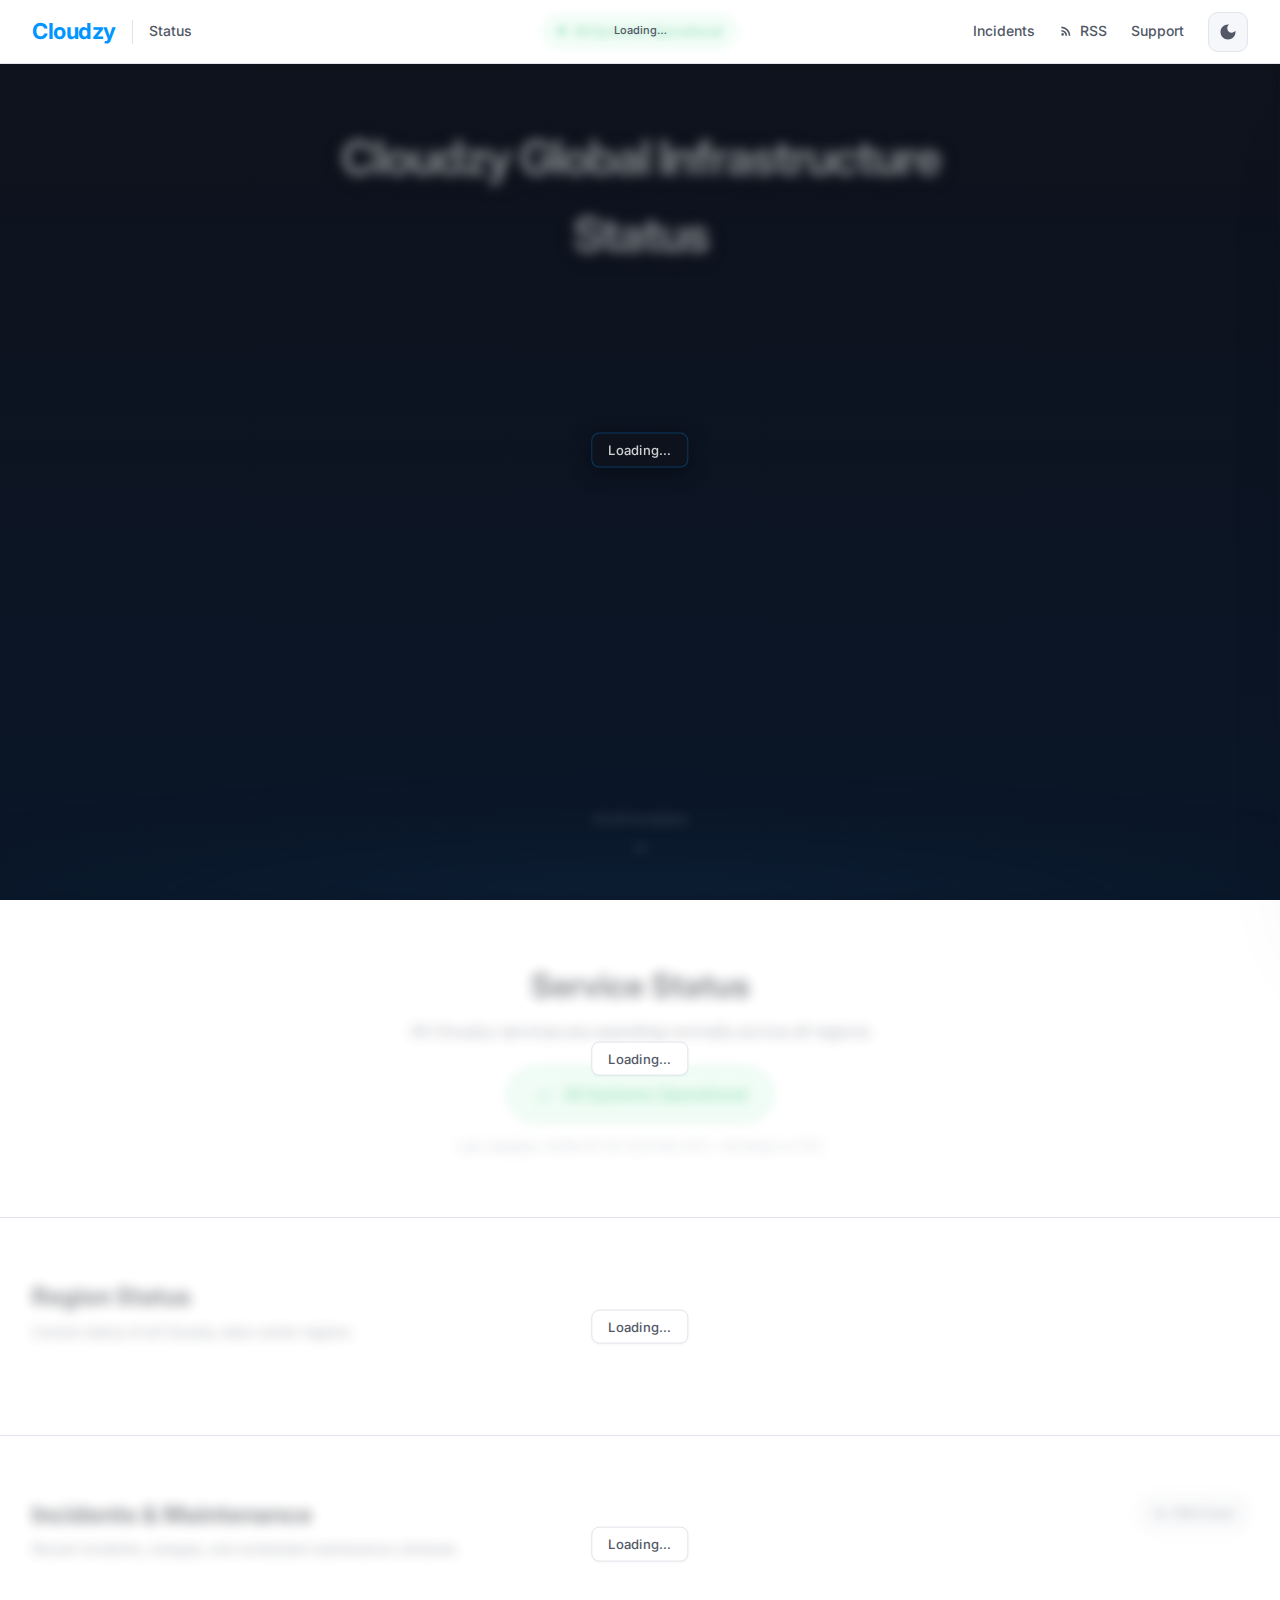
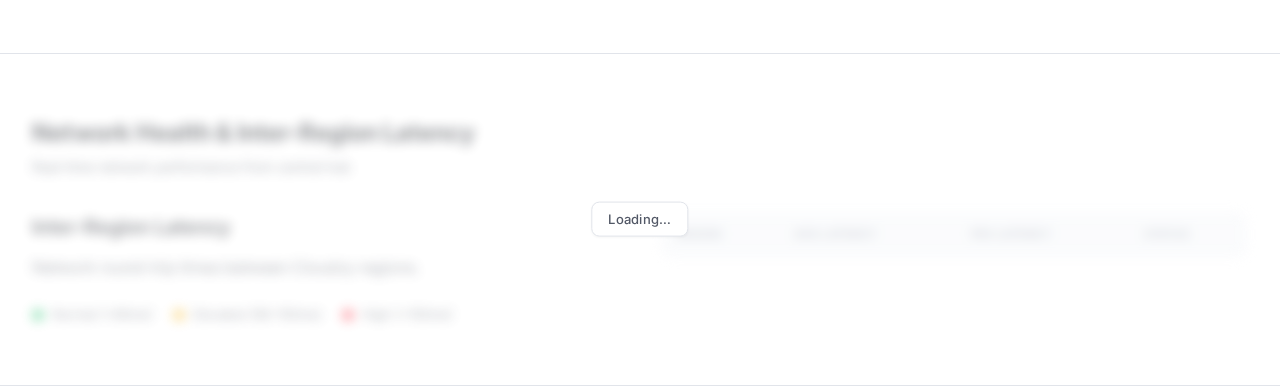
<file: index.html>
<!DOCTYPE html>
<html lang="en" data-theme="light">
<head>
    <meta charset="UTF-8">
    <meta name="viewport" content="width=device-width, initial-scale=1.0">
    <meta name="robots" content="noindex, nofollow">
    <meta name="description" content="Real-time status dashboard for Cloudzy global infrastructure. Monitor uptime, incidents, and network performance across all regions.">
    <meta name="theme-color" content="#0A2540">
    
    <!-- PWA completely disabled -->
    <!-- <link rel="manifest" href="/manifest.json"> -->
    <!-- <meta name="apple-mobile-web-app-capable" content="yes"> -->
    <!-- <meta name="apple-mobile-web-app-status-bar-style" content="black-translucent"> -->
    <!-- <meta name="apple-mobile-web-app-title" content="Cloudzy Status"> -->
    <!-- <link rel="apple-touch-icon" href="/icons/icon-192x192.png"> -->
    
    <!-- Favicon -->
    <link rel="icon" type="image/png" sizes="32x32" href="/icons/icon-32x32.png">
    <link rel="icon" type="image/png" sizes="16x16" href="/icons/icon-16x16.png">
    
    <title>Cloudzy Status - Service Status Dashboard</title>
    <link rel="preconnect" href="https://fonts.googleapis.com">
    <link href="https://fonts.googleapis.com/css2?family=Inter:wght@400;500;600;700&display=swap" rel="stylesheet">
    <link rel="stylesheet" href="align-ui.css">
    <link rel="stylesheet" href="style.css">
</head>
<body>
    <!-- Header -->
    <header class="header">
        <div class="header-left">
            <span class="logo">Cloudzy</span>
            <div class="logo-divider"></div>
            <span class="logo-status">Status</span>
        </div>
        <div class="header-center loading" id="header-status">
            <div class="global-status-chip operational">
                <span class="status-dot"></span>
                All Systems Operational
            </div>
        </div>
        <div class="header-right">
            <a href="#announcements-section" class="header-link">Incidents</a>
            <a id="rss-feed-link" href="#" class="header-link" target="_blank" rel="noopener" title="RSS Feed">
                <svg width="14" height="14" viewBox="0 0 24 24" fill="currentColor" style="vertical-align:-2px;margin-right:3px"><path d="M6.18 15.64a2.18 2.18 0 010 4.36 2.18 2.18 0 010-4.36M4 4.44A15.56 15.56 0 0119.56 20h-2.83A12.73 12.73 0 004 7.27V4.44m0 5.66a9.9 9.9 0 019.9 9.9h-2.83A7.07 7.07 0 004 12.93v-2.83z"/></svg>
                RSS
            </a>
            <a href="#" class="header-link">Support</a>
            <button class="theme-toggle" id="theme-toggle">
                <svg class="sun-icon" viewBox="0 0 24 24"><path d="M12 7c-2.76 0-5 2.24-5 5s2.24 5 5 5 5-2.24 5-5-2.24-5-5-5zM2 13h2c.55 0 1-.45 1-1s-.45-1-1-1H2c-.55 0-1 .45-1 1s.45 1 1 1zm18 0h2c.55 0 1-.45 1-1s-.45-1-1-1h-2c-.55 0-1 .45-1 1s.45 1 1 1zM11 2v2c0 .55.45 1 1 1s1-.45 1-1V2c0-.55-.45-1-1-1s-1 .45-1 1zm0 18v2c0 .55.45 1 1 1s1-.45 1-1v-2c0-.55-.45-1-1-1s-1 .45-1 1zM5.99 4.58c-.39-.39-1.03-.39-1.41 0-.39.39-.39 1.03 0 1.41l1.06 1.06c.39.39 1.03.39 1.41 0s.39-1.03 0-1.41L5.99 4.58zm12.37 12.37c-.39-.39-1.03-.39-1.41 0-.39.39-.39 1.03 0 1.41l1.06 1.06c.39.39 1.03.39 1.41 0 .39-.39.39-1.03 0-1.41l-1.06-1.06zm1.06-10.96c.39-.39.39-1.03 0-1.41-.39-.39-1.03-.39-1.41 0l-1.06 1.06c-.39.39-.39 1.03 0 1.41s1.03.39 1.41 0l1.06-1.06zM7.05 18.36c.39-.39.39-1.03 0-1.41-.39-.39-1.03-.39-1.41 0l-1.06 1.06c-.39.39-.39 1.03 0 1.41s1.03.39 1.41 0l1.06-1.06z"/></svg>
                <svg class="moon-icon" viewBox="0 0 24 24"><path d="M12 3c-4.97 0-9 4.03-9 9s4.03 9 9 9 9-4.03 9-9c0-.46-.04-.92-.1-1.36-.98 1.37-2.58 2.26-4.4 2.26-2.98 0-5.4-2.42-5.4-5.4 0-1.81.89-3.42 2.26-4.4-.44-.06-.9-.1-1.36-.1z"/></svg>
            </button>
        </div>
    </header>

    <!-- Globe Section -->
    <section class="globe-section loading" id="globe-section">
        <div class="globe-loading-label">Loading…</div>
        <div id="globe-container"></div>
        <div id="labels-container"></div>
        
        <div class="globe-hero-content">
            <h1>Cloudzy Global Infrastructure Status</h1>
        </div>

        <div class="scroll-indicator">
            <span>Scroll to explore</span>
            <svg viewBox="0 0 24 24"><path d="M7.41 8.59L12 13.17l4.59-4.58L18 10l-6 6-6-6 1.41-1.41z"/></svg>
        </div>
    </section>

    <div id="region-tooltip">
        <div class="region-name">Region Name</div>
        <div class="delay-list"></div>
    </div>

    <!-- Main Content -->
    <main class="main-content">
        <!-- Hero Summary -->
        <section class="hero-summary section-loadable loading" id="hero-section">
            <div class="container">
                <h2>Service Status</h2>
                <p>All Cloudzy services are operating normally across all regions</p>
                <div class="status-badge-large operational">
                    <svg class="check-icon" viewBox="0 0 24 24" fill="currentColor"><path d="M9 16.17L4.83 12l-1.42 1.41L9 19 21 7l-1.41-1.41L9 16.17z"/></svg>
                    All Systems Operational
                </div>
                <div class="last-updated">Last updated: <span id="last-update-time"></span> • All times in UTC</div>
            </div>
        </section>

        <!-- Region Status Section -->
        <section class="section section-loadable loading" id="regions-section">
            <div class="container">
                <div class="section-header">
                    <div>
                        <h2 class="section-title">Region Status</h2>
                        <p class="section-subtitle">Current status of all Cloudzy data center regions</p>
                    </div>
                </div>
                <div id="region-grid" class="region-grid"></div>
            </div>
        </section>

        <!-- Announcements & Incidents Section -->
        <section class="section section-loadable loading" id="announcements-section">
            <div class="container">
                <div class="section-header">
                    <div>
                        <h2 class="section-title">Incidents & Maintenance</h2>
                        <p class="section-subtitle">Recent incidents, outages, and scheduled maintenance windows</p>
                    </div>
                    <a id="rss-feed-link-section" href="#" target="_blank" rel="noopener" class="rss-btn" title="Subscribe to incident RSS feed">
                        <svg width="14" height="14" viewBox="0 0 24 24" fill="currentColor"><path d="M6.18 15.64a2.18 2.18 0 010 4.36 2.18 2.18 0 010-4.36M4 4.44A15.56 15.56 0 0119.56 20h-2.83A12.73 12.73 0 004 7.27V4.44m0 5.66a9.9 9.9 0 019.9 9.9h-2.83A7.07 7.07 0 004 12.93v-2.83z"/></svg>
                        RSS Feed
                    </a>
                </div>
                <div id="announcements-list"></div>
            </div>
        </section>

        <!-- Region Detail Panel -->
        <div class="region-panel-overlay" id="region-panel-overlay"></div>
        <div class="region-panel" id="region-panel">
            <div class="panel-header">
                <div class="panel-header-top">
                    <div class="panel-title">
                        <h2 id="panel-region-name"></h2>
                        <span class="region-code" id="panel-region-code"></span>
                    </div>
                    <button class="panel-close" id="panel-close">
                        <svg viewBox="0 0 24 24"><path d="M19 6.41L17.59 5 12 10.59 6.41 5 5 6.41 10.59 12 5 17.59 6.41 19 12 13.41 17.59 19 19 17.59 13.41 12z"/></svg>
                    </button>
                </div>
                <div id="panel-status-badge"></div>
            </div>
            <div class="panel-tabs">
                <button class="panel-tab active" data-tab="overview">Overview</button>
                <button class="panel-tab" data-tab="incidents">Incidents</button>
                <button class="panel-tab" data-tab="maintenance">Maintenance</button>
                <button class="panel-tab" data-tab="latency">Latency & Performance</button>
            </div>
            <div class="panel-content" id="panel-content"></div>
        </div>

        <!-- Network Health & Latency -->
        <section class="section section-loadable loading" id="latency-section">
            <div class="container">
                <div class="section-header">
                    <div>
                        <h2 class="section-title">Network Health & Inter-Region Latency</h2>
                        <p class="section-subtitle">Real-time network performance from central hub</p>
                    </div>
                </div>
                <div class="latency-section">
                    <div class="latency-info">
                        <h3>Inter-Region Latency</h3>
                        <p>Network round-trip times between Cloudzy regions.</p>
                        <div class="latency-legend">
                            <div class="legend-item">
                                <div class="legend-dot low"></div>
                                <span>Normal (&lt;80ms)</span>
                            </div>
                            <div class="legend-item">
                                <div class="legend-dot medium"></div>
                                <span>Elevated (80–150ms)</span>
                            </div>
                            <div class="legend-item">
                                <div class="legend-dot high"></div>
                                <span>High (&gt;150ms)</span>
                            </div>
                        </div>
                    </div>
                    <table class="latency-table" id="latency-table">
                        <thead>
                            <tr>
                                <th>Region</th>
                                <th>Avg Latency</th>
                                <th>P95 Latency</th>
                                <th>Status</th>
                            </tr>
                        </thead>
                        <tbody></tbody>
                    </table>
                </div>
            </div>
        </section>
    </main>

    <script src="config.js"></script>
    <script type="module" src="scripts/main.js"></script>
</body>
</html>
</file>
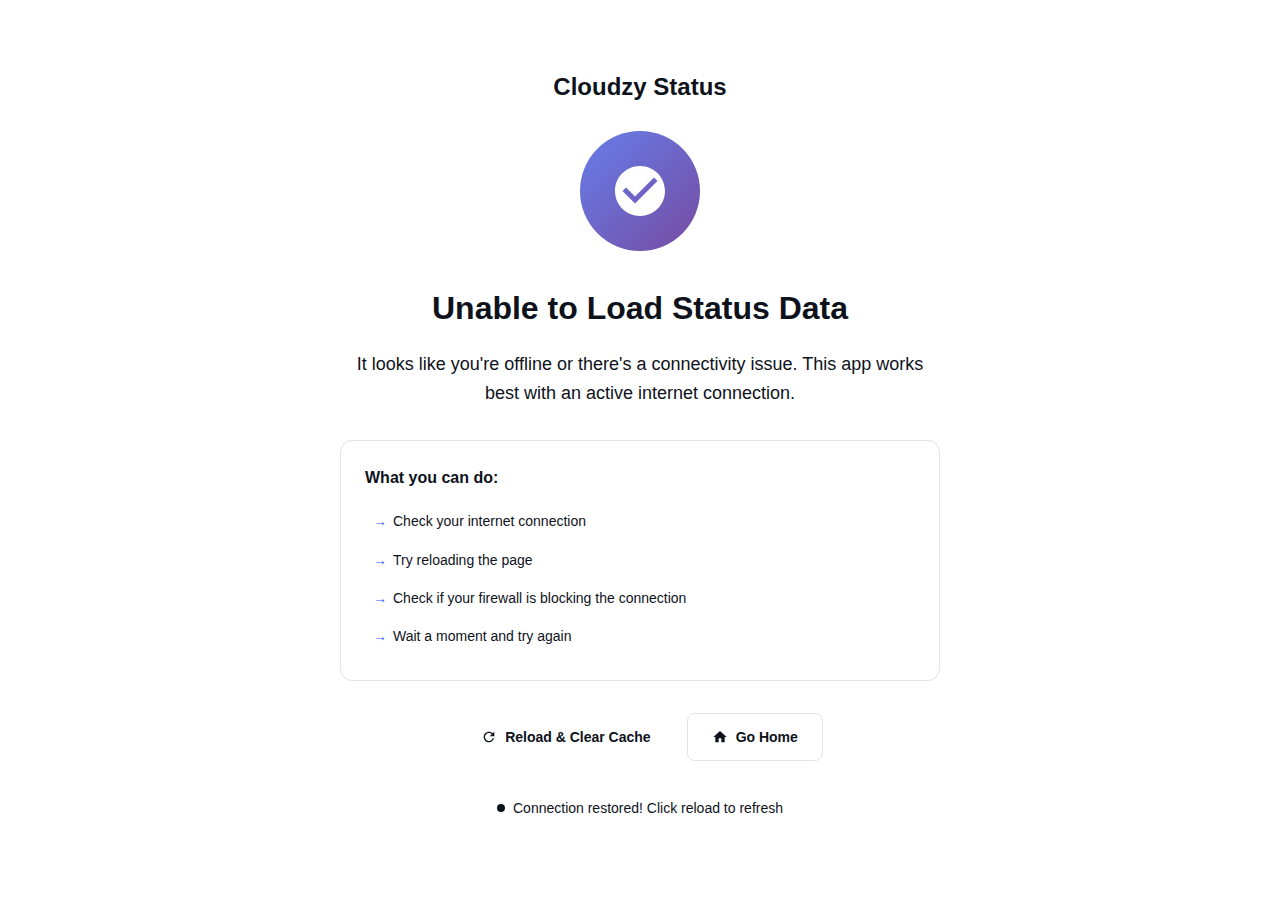
<file: offline.html>
<!DOCTYPE html>
<html lang="en" data-theme="light">
<head>
    <meta charset="UTF-8">
    <meta name="viewport" content="width=device-width, initial-scale=1.0">
    <title>Offline - Cloudzy Status</title>
    <link rel="stylesheet" href="align-ui.css">
    <style>
        * { margin: 0; padding: 0; box-sizing: border-box; }
        
        html { scroll-behavior: smooth; }
        
        body { 
            font-family: 'Inter', -apple-system, BlinkMacSystemFont, sans-serif;
            background: var(--bg-background);
            color: var(--text-strong);
            line-height: 1.6;
            overflow-x: hidden;
            display: flex;
            align-items: center;
            justify-content: center;
            min-height: 100vh;
            padding: 20px;
        }

        .offline-container {
            max-width: 600px;
            text-align: center;
            animation: fadeIn 0.6s ease-out;
        }

        @keyframes fadeIn {
            from {
                opacity: 0;
                transform: translateY(20px);
            }
            to {
                opacity: 1;
                transform: translateY(0);
            }
        }

        .offline-icon {
            width: 120px;
            height: 120px;
            margin: 0 auto 32px;
            background: linear-gradient(135deg, #667eea 0%, #764ba2 100%);
            border-radius: 50%;
            display: flex;
            align-items: center;
            justify-content: center;
            animation: pulse 2s ease-in-out infinite;
        }

        @keyframes pulse {
            0%, 100% {
                transform: scale(1);
                box-shadow: 0 0 0 0 rgba(102, 126, 234, 0.7);
            }
            50% {
                transform: scale(1.05);
                box-shadow: 0 0 0 20px rgba(102, 126, 234, 0);
            }
        }

        .offline-icon svg {
            width: 60px;
            height: 60px;
            fill: white;
        }

        h1 {
            font-size: 32px;
            font-weight: 700;
            margin-bottom: 16px;
            color: var(--text-strong);
        }

        .subtitle {
            font-size: 18px;
            color: var(--text-moderate);
            margin-bottom: 32px;
            line-height: 1.6;
        }

        .offline-details {
            background: var(--bg-white);
            border: 1px solid var(--stroke-soft);
            border-radius: 12px;
            padding: 24px;
            margin-bottom: 32px;
            text-align: left;
        }

        .offline-details h3 {
            font-size: 16px;
            font-weight: 600;
            margin-bottom: 12px;
            color: var(--text-strong);
        }

        .offline-details ul {
            list-style: none;
            padding: 0;
        }

        .offline-details li {
            padding: 8px 0;
            padding-left: 28px;
            position: relative;
            color: var(--text-moderate);
            font-size: 14px;
        }

        .offline-details li:before {
            content: "→";
            position: absolute;
            left: 8px;
            color: var(--state-information-base);
            font-weight: bold;
        }

        .action-buttons {
            display: flex;
            gap: 12px;
            justify-content: center;
            flex-wrap: wrap;
        }

        .btn {
            display: inline-flex;
            align-items: center;
            gap: 8px;
            padding: 12px 24px;
            border-radius: 8px;
            font-size: 14px;
            font-weight: 600;
            text-decoration: none;
            cursor: pointer;
            border: none;
            transition: all 0.2s ease;
        }

        .btn-primary {
            background: var(--btn-primary-bg);
            color: var(--btn-primary-text);
        }

        .btn-primary:hover {
            background: var(--btn-primary-bg-hover);
            transform: translateY(-2px);
            box-shadow: 0 4px 12px rgba(59, 130, 246, 0.3);
        }

        .btn-secondary {
            background: var(--bg-subtle);
            color: var(--text-strong);
            border: 1px solid var(--stroke-soft);
        }

        .btn-secondary:hover {
            background: var(--bg-white);
            transform: translateY(-2px);
            box-shadow: 0 4px 12px rgba(0, 0, 0, 0.1);
        }

        .btn svg {
            width: 16px;
            height: 16px;
            fill: currentColor;
        }

        .network-status {
            margin-top: 24px;
            padding: 12px;
            border-radius: 8px;
            font-size: 14px;
            display: flex;
            align-items: center;
            justify-content: center;
            gap: 8px;
        }

        .network-status.online {
            background: var(--state-positive-lighter);
            color: var(--state-positive-dark);
            border: 1px solid var(--state-positive-light);
        }

        .network-status.offline {
            background: var(--state-critical-lighter);
            color: var(--state-critical-dark);
            border: 1px solid var(--state-critical-light);
        }

        .status-dot {
            width: 8px;
            height: 8px;
            border-radius: 50%;
            background: currentColor;
            animation: blink 1.5s ease-in-out infinite;
        }

        @keyframes blink {
            0%, 100% { opacity: 1; }
            50% { opacity: 0.3; }
        }

        .logo {
            margin-bottom: 24px;
            font-size: 24px;
            font-weight: 700;
            color: var(--text-strong);
        }

        @media (max-width: 640px) {
            .offline-icon {
                width: 100px;
                height: 100px;
            }

            .offline-icon svg {
                width: 50px;
                height: 50px;
            }

            h1 {
                font-size: 28px;
            }

            .subtitle {
                font-size: 16px;
            }

            .action-buttons {
                flex-direction: column;
            }

            .btn {
                width: 100%;
                justify-content: center;
            }
        }
    </style>
</head>
<body>
    <div class="offline-container">
        <div class="logo">Cloudzy Status</div>
        
        <div class="offline-icon">
            <svg viewBox="0 0 24 24" xmlns="http://www.w3.org/2000/svg">
                <path d="M12 2C6.48 2 2 6.48 2 12s4.48 10 10 10 10-4.48 10-10S17.52 2 12 2zm-2 15l-5-5 1.41-1.41L10 14.17l7.59-7.59L19 8l-9 9z"/>
            </svg>
        </div>

        <h1>Unable to Load Status Data</h1>
        <p class="subtitle">
            It looks like you're offline or there's a connectivity issue. 
            This app works best with an active internet connection.
        </p>

        <div class="offline-details">
            <h3>What you can do:</h3>
            <ul>
                <li>Check your internet connection</li>
                <li>Try reloading the page</li>
                <li>Check if your firewall is blocking the connection</li>
                <li>Wait a moment and try again</li>
            </ul>
        </div>

        <div class="action-buttons">
            <button class="btn btn-primary" onclick="forceRefresh()" id="reload-btn">
                <svg viewBox="0 0 24 24">
                    <path d="M17.65 6.35C16.2 4.9 14.21 4 12 4c-4.42 0-7.99 3.58-7.99 8s3.57 8 7.99 8c3.73 0 6.84-2.55 7.73-6h-2.08c-.82 2.33-3.04 4-5.65 4-3.31 0-6-2.69-6-6s2.69-6 6-6c1.66 0 3.14.69 4.22 1.78L13 11h7V4l-2.35 2.35z"/>
                </svg>
                <span id="reload-text">Reload & Clear Cache</span>
            </button>
            
            <a href="/" class="btn btn-secondary">
                <svg viewBox="0 0 24 24">
                    <path d="M10 20v-6h4v6h5v-8h3L12 3 2 12h3v8z"/>
                </svg>
                Go Home
            </a>
        </div>

        <div class="network-status offline" id="network-status">
            <span class="status-dot"></span>
            <span id="status-text">You are offline</span>
        </div>
    </div>

    <script>
        // Initialize theme from localStorage
        (function() {
            const saved = localStorage.getItem('theme');
            if (saved) {
                document.documentElement.setAttribute('data-theme', saved);
            } else if (window.matchMedia('(prefers-color-scheme: dark)').matches) {
                document.documentElement.setAttribute('data-theme', 'dark');
            }
        })();

        // Force refresh - Clear all caches and reload
        async function forceRefresh() {
            const reloadBtn = document.getElementById('reload-btn');
            const reloadText = document.getElementById('reload-text');
            
            // Update button state
            reloadBtn.disabled = true;
            reloadText.textContent = 'Clearing cache...';
            
            console.log('[Offline Page] Force refresh initiated');
            
            try {
                // Step 1: Clear all caches
                if ('caches' in window) {
                    console.log('[Offline Page] Clearing all caches...');
                    const cacheNames = await caches.keys();
                    await Promise.all(
                        cacheNames.map(cacheName => {
                            console.log('[Offline Page] Deleting cache:', cacheName);
                            return caches.delete(cacheName);
                        })
                    );
                    console.log('[Offline Page] All caches cleared');
                }
                
                // Step 2: Unregister service worker (force update)
                if ('serviceWorker' in navigator) {
                    console.log('[Offline Page] Unregistering service workers...');
                    const registrations = await navigator.serviceWorker.getRegistrations();
                    await Promise.all(
                        registrations.map(registration => {
                            console.log('[Offline Page] Unregistering:', registration);
                            return registration.unregister();
                        })
                    );
                    console.log('[Offline Page] All service workers unregistered');
                }
                
                reloadText.textContent = 'Reloading...';
                
                // Step 3: Hard reload (bypass cache)
                console.log('[Offline Page] Performing hard reload');
                setTimeout(() => {
                    window.location.href = window.location.origin + '/?nocache=' + Date.now();
                }, 500);
                
            } catch (error) {
                console.error('[Offline Page] Error during force refresh:', error);
                reloadText.textContent = 'Error - Trying anyway...';
                
                // Fallback: just do a hard reload
                setTimeout(() => {
                    window.location.reload(true);
                }, 1000);
            }
        }

        // Monitor online/offline status
        function updateNetworkStatus() {
            const statusEl = document.getElementById('network-status');
            const statusText = document.getElementById('status-text');
            
            if (navigator.onLine) {
                statusEl.classList.remove('offline');
                statusEl.classList.add('online');
                statusText.textContent = 'Connection restored! Click reload to refresh';
            } else {
                statusEl.classList.remove('online');
                statusEl.classList.add('offline');
                statusText.textContent = 'You are offline';
            }
        }

        // Listen for online/offline events
        window.addEventListener('online', updateNetworkStatus);
        window.addEventListener('offline', updateNetworkStatus);

        // Check initial status
        updateNetworkStatus();

        // Periodic check (every 5 seconds)
        setInterval(() => {
            if (navigator.onLine) {
                fetch('/', { method: 'HEAD', cache: 'no-cache' })
                    .then(() => {
                        if (!document.getElementById('network-status').classList.contains('online')) {
                            updateNetworkStatus();
                        }
                    })
                    .catch(() => {
                        // Still offline
                    });
            }
        }, 5000);

        // Log offline page load
        console.log('[Offline Page] Loaded at', new Date().toISOString());
    </script>
</body>
</html>
</file>
<file: align-ui.css>
/* ====================================================== Base Color Variables ====================================================== */
:root {
	/* ---------- Neutral Gray ---------- */
	--neutralgray-950: #171717;
	--neutralgray-900: #1c1c1c;
	--neutralgray-800: #262626;
	--neutralgray-700: #333333;
	--neutralgray-600: #5c5c5c;
	--neutralgray-500: #7b7b7b;
	--neutralgray-400: #a3a3a3;
	--neutralgray-300: #d1d1d1;
	--neutralgray-200: #ebebeb;
	--neutralgray-100: #f5f5f5;
	--neutralgray-50: #f7f7f7;
	--neutralgray-0: #ffffff;
	/* ---------- Neutral slate ---------- */
	--neutralslate-950: #0e121b;
	--neutralslate-900: #181b25;
	--neutralslate-800: #222530;
	--neutralslate-700: #2b303b;
	--neutralslate-600: #525866;
	--neutralslate-500: #717784;
	--neutralslate-400: #99a0ae;
	--neutralslate-300: #cacfd8;
	--neutralslate-200: #e1e4ea;
	--neutralslate-100: #f2f5f8;
	--neutralslate-50: #f5f7fa;
	--neutralslate-0: #ffffff;
	/* ---------- Azure ---------- */
	--azure-950: #103f60;
	--azure-900: #174f78;
	--azure-800: #1a6194;
	--azure-700: #146fb3;
	--azure-600: #0680d8;
	--azure-500: #0095ff;
	--azure-400: #51b1f6;
	--azure-300: #8fd0ff;
	--azure-200: #bde1ff;
	--azure-100: #d5ebff;
	--azure-50: #e0efff;
	/* ---------- Blue ---------- */
	--blue-950: #122368;
	--blue-900: #182f8b;
	--blue-800: #1f3bad;
	--blue-700: #2547d0;
	--blue-600: #3559e9;
	--blue-500: #335cff;
	--blue-400: #6895ff;
	--blue-300: #97baff;
	--blue-200: #c0d5ff;
	--blue-100: #d5e2ff;
	--blue-50: #ebf1ff;
	/* ---------- Orange ---------- */
	--orange-950: #71330a;
	--orange-900: #96440d;
	--orange-800: #b75310;
	--orange-700: #ce5e12;
	--orange-600: #e16614;
	--orange-500: #fa7319;
	--orange-400: #ffa468;
	--orange-300: #ffc197;
	--orange-200: #ffd9c0;
	--orange-100: #ffe6d5;
	--orange-50: #fff3eb;
	/* ---------- Red ---------- */
	--red-950: #681219;
	--red-900: #8b1822;
	--red-800: #ad1f2b;
	--red-700: #d02533;
	--red-600: #e93544;
	--red-500: #fb3748;
	--red-400: #ff6875;
	--red-300: #ff97a0;
	--red-200: #ffc0c5;
	--red-100: #ffd5d8;
	--red-50: #ffebec;
	/* ---------- Green ---------- */
	--green-950: #0b4627;
	--green-900: #16643b;
	--green-800: #1a7544;
	--green-700: #178c4e;
	--green-600: #1daf61;
	--green-500: #1fc16b;
	--green-400: #3ee089;
	--green-300: #84ebb4;
	--green-200: #c2f5da;
	--green-100: #d0fbe9;
	--green-50: #e0faec;
	/* ---------- Yellow ---------- */
	--yellow-950: #624c18;
	--yellow-900: #86661d;
	--yellow-800: #a78025;
	--yellow-700: #c99a2c;
	--yellow-600: #e6a819;
	--yellow-500: #f6b51e;
	--yellow-400: #ffd268;
	--yellow-300: #ffe097;
	--yellow-200: #ffecc0;
	--yellow-100: #ffefcc;
	--yellow-50: #fffaeb;
	/* ---------- purple ---------- */
	--purple-950: #351a75;
	--purple-900: #3d1d86;
	--purple-800: #4c25a7;
	--purple-700: #5b2cc9;
	--purple-600: #693ee0;
	--purple-500: #7d52f4;
	--purple-400: #8c71f6;
	--purple-300: #a897ff;
	--purple-200: #cac0ff;
	--purple-100: #dcd5ff;
	--purple-50: #efebff;
	/* ---------- sky ---------- */
	--sky-950: #124b68;
	--sky-900: #18658b;
	--sky-800: #1f7ead;
	--sky-700: #2597d0;
	--sky-600: #35ade9;
	--sky-500: #47c2ff;
	--sky-400: #68cdff;
	--sky-300: #97dcff;
	--sky-200: #c0eaff;
	--sky-100: #d5f1ff;
	--sky-50: #ebf8ff;
	/* ---------- pink ---------- */
	--pink-950: #68123d;
	--pink-900: #8b1852;
	--pink-800: #ad1f66;
	--pink-700: #d0257a;
	--pink-600: #e9358f;
	--pink-500: #fb4ba3;
	--pink-400: #ff68b3;
	--pink-300: #ff97cb;
	--pink-200: #ffc0df;
	--pink-100: #ffd5ea;
	--pink-50: #ffebf4;
	/* ---------- Teal ---------- */
	--teal-950: #0b463e;
	--teal-900: #16645a;
	--teal-800: #1a7569;
	--teal-700: #178c7d;
	--teal-600: #1daf9c;
	--teal-500: #22d3bb;
	--teal-400: #3fdec9;
	--teal-300: #84ebdd;
	--teal-200: #c2f5ee;
	--teal-100: #d0fbf5;
	--teal-50: #e4fbf8;
	/* ---------- Alpha Colors ---------- */
	--neutral-alpha-24: rgba(153, 160, 174, 0.24);
	--neutral-alpha-16: rgba(153, 160, 174, 0.16);
	--neutral-alpha-10: rgba(153, 160, 174, 0.1);
	
	--azure-alpha-24: rgba(0, 149, 255, 0.24);
	--azure-alpha-16: rgba(0, 149, 255, 0.16);
	--azure-alpha-10: rgba(0, 149, 255, 0.1);
	
	--blue-alpha-24: rgba(71, 108, 255, 0.24);
	--blue-alpha-16: rgba(71, 108, 255, 0.16);
	--blue-alpha-10: rgba(71, 108, 255, 0.1);
	
	--orange-alpha-24: rgba(250, 115, 25, 0.24);
	--orange-alpha-16: rgba(250, 115, 25, 0.16);
	--orange-alpha-10: rgba(250, 115, 25, 0.1);
	
	--red-alpha-24: rgba(251, 55, 72, 0.24);
	--red-alpha-16: rgba(251, 55, 72, 0.16);
	--red-alpha-10: rgba(251, 55, 72, 0.1);
	
	--green-alpha-24: rgba(31, 193, 107, 0.24);
	--green-alpha-16: rgba(31, 193, 107, 0.16);
	--green-alpha-10: rgba(31, 193, 107, 0.1);
	
	--yellow-alpha-24: rgba(251, 198, 75, 0.24);
	--yellow-alpha-16: rgba(251, 198, 75, 0.16);
	--yellow-alpha-10: rgba(251, 198, 75, 0.1);
	
	--sky-alpha-24: rgba(71, 194, 255, 0.24);
	--sky-alpha-16: rgba(71, 194, 255, 0.16);
	--sky-alpha-10: rgba(71, 194, 255, 0.1);
	
	--purple-alpha-24: rgba(120, 77, 239, 0.24);
	--purple-alpha-16: rgba(120, 77, 239, 0.16);
	--purple-alpha-10: rgba(120, 77, 239, 0.1);
	
	--pink-alpha-24: rgba(251, 75, 163, 0.24);
	--pink-alpha-16: rgba(251, 75, 163, 0.16);
	--pink-alpha-10: rgba(251, 75, 163, 0.1);
	
	--teal-alpha-24: rgba(34, 211, 187, 0.24);
	--teal-alpha-16: rgba(34, 211, 187, 0.16);
	--teal-alpha-10: rgba(34, 211, 187, 0.1);
	
	--white-alpha-24: rgba(255, 255, 255, 0.24);
	--white-alpha-16: rgba(255, 255, 255, 0.16);
	--white-alpha-10: rgba(255, 255, 255, 0.1);
	
	--black-alpha-24: rgba(23, 23, 23, 0.24);
	--black-alpha-16: rgba(23, 23, 23, 0.16);
	--black-alpha-10: rgba(23, 23, 23, 0.1);
	
	/* ---------- Shadow Color Variables ---------- */
	--shadow-color-gray: rgba(51, 51, 51, 1); /* --neutralgray-700 */
	--shadow-color-dark: rgba(14, 18, 27, 1); /* Close to --neutralslate-950 */
	--shadow-color-darker: rgba(10, 13, 20, 1); /* Close to --neutralslate-950 */
	--shadow-color-button: rgba(27, 28, 29, 1); /* Close to --neutralslate-900 */
	
	/* ---------- primary Color Tokens ---------- */
	--primary-dark: var(--azure-800);
	--primary-darker: var(--azure-700);
	--primary-base: var(--azure-500);
	--primary-alpha-24: var(--azure-alpha-24);
	--primary-alpha-16: var(--azure-alpha-16);
	--primary-alpha-10: var(--azure-alpha-10);
	--static-black: var(--neutralslate-950);
	--static-white: var(--neutralslate-0);
	
	/* ---------- shadows ---------- */
	/* Regular shadows */
	--regular-shadow-xsmall: 0px 1px 2px 0px rgba(10, 13, 20, 0.03);
	--regular-shadow-medium: 0px 16px 32px -12px rgba(14, 18, 27, 0.1);
	/* Custom shadows */
	--custom-shadow-large: 0px 0px 0px 1px rgba(51, 51, 51, 0.04), 0px 1px 1px 0.5px rgba(51, 51, 51, 0.04), 0px 3px 3px -1.5px rgba(51, 51, 51, 0.02), 0px 6px 6px -3px rgba(51, 51, 51, 0.04), 0px 12px 12px -6px rgba(51, 51, 51, 0.04), 0px 24px 24px -12px rgba(51, 51, 51, 0.04), 0px 48px 48px -24px rgba(51, 51, 51, 0.04), 0px 96px 96px -32px rgba(51, 51, 51, 0.06), inset 0px -1px 1px -0.5px rgba(51, 51, 51, 0.06);
	--custom-shadow-medium: 0px 0px 0px 1px rgba(51, 51, 51, 0.04), 0px 1px 1px 0.5px rgba(51, 51, 51, 0.04), 0px 3px 3px -1.5px rgba(51, 51, 51, 0.02), 0px 6px 6px -3px rgba(51, 51, 51, 0.04), 0px 12px 12px -6px rgba(51, 51, 51, 0.04), 0px 24px 24px -12px rgba(51, 51, 51, 0.04), 0px 48px 48px -24px rgba(51, 51, 51, 0.04), inset 0px -1px 1px -0.5px rgba(51, 51, 51, 0.06);
	--custom-shadow-small: 0px 0px 0px 1px rgba(51, 51, 51, 0.04), 0px 16px 8px -8px rgba(51, 51, 51, 0.01), 0px 12px 6px -6px rgba(51, 51, 51, 0.02), 0px 5px 5px -2.5px rgba(51, 51, 51, 0.08), 0px 1px 3px -1.5px rgba(51, 51, 51, 0.16), inset 0px -0.5px 0.5px rgba(51, 51, 51, 0.08);
	--custom-shadow-xsmall: 0px 0px 0px 1px rgba(51, 51, 51, 0.04), 0px 4px 8px -2px rgba(51, 51, 51, 0.06), 0px 2px 4px rgba(51, 51, 51, 0.04), 0px 1px 2px rgba(51, 51, 51, 0.04), inset 0px -1px 1px -0.5px rgba(51, 51, 51, 0.06);
	/* Button shadows */
	--fancy-buttons-neutral-shadow: 0 1px 2px 0 rgba(27, 28, 29, 0.48), 0 0 0 1px var(--neutralslate-800);
	--fancy-buttons-primary-shadow: 0 1px 2px 0 rgba(14, 18, 27, 0.24), 0 0 0 1px var(--primary-base);
	--fancy-buttons-error-shadow: 0 1px 2px 0 rgba(14, 18, 27, 0.24), 0 0 0 1px var(--state-error-base);
	--fancy-buttons-stroke-shadow: 0 1px 3px 0 rgba(14, 18, 27, 0.12), 0 0 0 1px var(--stroke-soft);
	/* Others */
	--toggle-switch-box-shadow: 0 6px 10px 0 rgba(14, 18, 27, 0.06), 0 2px 4px 0 rgba(14, 18, 27, 0.03);
	--tooltip-box-shadow: 0 1px 1px 0.5px rgba(23, 23, 23, 0.04), 0 3px 3px -1.5px rgba(23, 23, 23, 0.02), 0 6px 6px -3px rgba(23, 23, 23, 0.04), 0 12px 12px -6px rgba(23, 23, 23, 0.04), 0 24px 24px -12px rgba(23, 23, 23, 0.04), 0 48px 48px -24px rgba(23, 23, 23, 0.04), 0 0 0 1px var(--stroke-soft, var(--neutralslate-200)), 0 -1px 1px -0.5px rgba(23, 23, 23, 0.06) inset;

	/* ---------- Radius ---------- */
	--radius-0: 0px;
	--radius-2: 2px;
	--radius-4: 4px;
	--radius-6: 6px;
	--radius-8: 8px;
	--radius-10: 10px;
	--radius-12: 12px;
	--radius-16: 16px;
	--radius-20: 20px;
	--radius-24: 24px;
	--radius-28: 28px;
	--radius-full: 999px;
	/* ---------- Animation durations ---------- */
	--animation-extra-fast: 100ms;
	--animation-fast: 200ms;
	--animation-normal: 300ms;
	--animation-slow: 400ms;
	--animation-extra-slow: 500ms;
	/* ---------- Animation easing ---------- */
	--animation-ease-out: ease-out;
	/* ---------- Animation type ---------- */
	--animation-type: dissolve;

	/* ---------- Button Backgrounds ---------- */
	--fancy-neutral-default-background: linear-gradient(180deg, rgba(255, 255, 255, 0.16) 0%, rgba(255, 255, 255, 0.00) 100%), var(--bg-strong);
	--fancy-neutral-hover-background: linear-gradient(180deg, rgba(255, 255, 255, 0.36) 0%, rgba(255, 255, 255, 0.00) 100%), var(--bg-strong);
	--fancy-neutral-focus-background: linear-gradient(180deg, rgba(255, 255, 255, 0.00) 0%, rgba(255, 255, 255, 0.16) 100%), var(--bg-strong);
	--fancy-primary-default-background: linear-gradient(180deg, rgba(255, 255, 255, 0.16) 0%, rgba(255, 255, 255, 0.00) 100%), var(--primary-base);
	--fancy-primary-hover-background: linear-gradient(180deg, rgba(255, 255, 255, 0.36) 0%, rgba(255, 255, 255, 0.00) 100%), var(--primary-base);
	--fancy-primary-focus-background: linear-gradient(180deg, rgba(255, 255, 255, 0.00) 0%, rgba(255, 255, 255, 0.16) 100%), var(--primary-base);
	--fancy-error-default-background: linear-gradient(180deg, rgba(255, 255, 255, 0.16) 0%, rgba(255, 255, 255, 0.00) 100%), var(--state-error-base);
	--fancy-error-hover-background: linear-gradient(180deg, rgba(255, 255, 255, 0.36) 0%, rgba(255, 255, 255, 0.00) 100%), var(--state-error-base);
	--fancy-error-focus-background: linear-gradient(180deg, rgba(255, 255, 255, 0.00) 0%, rgba(255, 255, 255, 0.16) 100%), var(--state-error-base);

	/* ---------- linears ---------- */
	--linear-12: linear-gradient(180deg, rgba(255, 255, 255, 0.12) 0%, rgba(255, 255, 255, 0.00) 100%);
	--linear-24: linear-gradient(180deg, rgba(255, 255, 255, 0.24) 0%, rgba(255, 255, 255, 0.00) 100%);
	--linear-36: linear-gradient(180deg, rgba(255, 255, 255, 0.36) 0%, rgba(255, 255, 255, 0.00) 100%);
	--linear-48: linear-gradient(180deg, rgba(255, 255, 255, 0.48) 0%, rgba(255, 255, 255, 0.00) 100%);
	--linear-60: linear-gradient(180deg, rgba(255, 255, 255, 0.60) 0%, rgba(255, 255, 255, 0.00) 100%);
	--linear-72: linear-gradient(180deg, rgba(255, 255, 255, 0.72) 0%, rgba(255, 255, 255, 0.00) 100%);
	--linear-84: linear-gradient(180deg, rgba(255, 255, 255, 0.84) 0%, rgba(255, 255, 255, 0.00) 100%);
	--linear-96: linear-gradient(180deg, rgba(255, 255, 255, 0.96) 0%, rgba(255, 255, 255, 0.00) 100%);
	
	/* ---------- Focus Rings ---------- */
	--buttons-primary-focus-ring: 0 0 0 2px var(--static-white), 0 0 0 4px var(--primary-alpha-24);
	--buttons-important-focus-ring: 0 0 0 2px var(--static-white), 0 0 0 4px var(--primary-alpha-24);
	--buttons-error-focus-ring: 0 0 0 2px var(--static-white), 0 0 0 4px var(--red-alpha-24);

}

/* ====================================================== Theme Tokens (light & Dark) ====================================================== */
/* ---------- light mode ---------- */
:root[data-theme="light"] {
	/* Background */
	--bg-background: var(--neutralslate-0);
	--bg-strong: var(--neutralslate-950);
	--bg-surface: var(--neutralslate-800);
	--bg-sub: var(--neutralslate-300);
	--bg-soft: var(--neutralslate-200);
	--bg-weak: var(--neutralslate-50);
	--bg-white: var(--neutralslate-0);
	/* Text */
	--text-strong: var(--neutralslate-950);
	--text-sub: var(--neutralslate-600);
	--text-soft: var(--neutralslate-400);
	--text-disabled: var(--neutralslate-300);
	--text-white: var(--neutralslate-0);
	/* stroke */
	--stroke-strong: var(--neutralslate-950);
	--stroke-sub: var(--neutralslate-300);
	--stroke-soft: var(--neutralslate-200);
	--stroke-white: var(--neutralslate-0);
	/* Icon */
	--icon-strong: var(--neutralslate-950);
	--icon-sub: var(--neutralslate-600);
	--icon-soft: var(--neutralslate-400);
	--icon-disabled: var(--neutralslate-300);
	--icon-white: var(--neutralslate-0);
	/* state Colors */
	--state-faded-dark: var(--neutralslate-800);
	--state-faded-base: var(--neutralslate-500);
	--state-faded-light: var(--neutralslate-200);
	--state-faded-lighter: var(--neutralslate-100);
	--state-information-dark: var(--blue-950);
	--state-information-base: var(--blue-500);
	--state-information-light: var(--blue-200);
	--state-information-lighter: var(--blue-50);
	--state-warning-dark: var(--orange-950);
	--state-warning-base: var(--orange-500);
	--state-warning-light: var(--orange-200);
	--state-warning-lighter: var(--orange-50);
	--state-error-dark: var(--red-950);
	--state-error-base: var(--red-500);
	--state-error-light: var(--red-200);
	--state-error-lighter: var(--red-50);
	--state-success-dark: var(--green-950);
	--state-success-base: var(--green-500);
	--state-success-light: var(--green-200);
	--state-success-lighter: var(--green-50);
	--state-away-dark: var(--yellow-950);
	--state-away-base: var(--yellow-500);
	--state-away-light: var(--yellow-200);
	--state-away-lighter: var(--yellow-50);
	--state-feature-dark: var(--purple-950);
	--state-feature-base: var(--purple-500);
	--state-feature-light: var(--purple-200);
	--state-feature-lighter: var(--purple-50);
	--state-verified-dark: var(--sky-950);
	--state-verified-base: var(--sky-500);
	--state-verified-light: var(--sky-200);
	--state-verified-lighter: var(--sky-50);
	--state-highlighted-dark: var(--pink-950);
	--state-highlighted-base: var(--pink-500);
	--state-highlighted-light: var(--pink-200);
	--state-highlighted-lighter: var(--pink-50);
	--state-stable-dark: var(--teal-950);
	--state-stable-base: var(--teal-500);
	--state-stable-light: var(--teal-200);
	--state-stable-lighter: var(--teal-50);
}

/* ---------- Dark mode ---------- */
:root[data-theme="dark"] {
	/* Background */
	--bg-background: var(--neutralslate-950);
	--bg-strong: var(--neutralslate-0);
	--bg-surface: var(--neutralslate-200);
	--bg-sub: var(--neutralslate-600);
	--bg-soft: var(--neutralslate-700);
	--bg-weak: var(--neutralslate-800);
	--bg-white: var(--neutralslate-950);
	/* Text */
	--text-strong: var(--neutralslate-0);
	--text-sub: var(--neutralslate-400);
	--text-soft: var(--neutralslate-500);
	--text-disabled: var(--neutralslate-600);
	--text-white: var(--neutralslate-950);
	/* stroke */
	--stroke-strong: var(--neutralslate-0);
	--stroke-sub: var(--neutralslate-600);
	--stroke-soft: var(--neutralslate-700);
	--stroke-white: var(--neutralslate-950);
	/* Icon */
	--icon-strong: var(--neutralslate-0);
	--icon-sub: var(--neutralslate-400);
	--icon-soft: var(--neutralslate-500);
	--icon-disabled: var(--neutralslate-600);
	--icon-white: var(--neutralslate-950);
	/* state Colors */
	--state-faded-dark: var(--neutralslate-300);
	--state-faded-base: var(--neutralslate-500);
	--state-faded-light: var(--neutral-alpha-24);
	--state-faded-lighter: var(--neutral-alpha-16);
	--state-information-dark: var(--blue-400);
	--state-information-base: var(--blue-500);
	--state-information-light: var(--blue-alpha-24);
	--state-information-lighter: var(--blue-alpha-16);
	--state-warning-dark: var(--orange-400);
	--state-warning-base: var(--orange-600);
	--state-warning-light: var(--orange-alpha-24);
	--state-warning-lighter: var(--orange-alpha-16);
	--state-error-dark: var(--red-400);
	--state-error-base: var(--red-600);
	--state-error-light: var(--red-alpha-24);
	--state-error-lighter: var(--red-alpha-16);
	--state-success-dark: var(--green-400);
	--state-success-base: var(--green-600);
	--state-success-light: var(--green-alpha-24);
	--state-success-lighter: var(--green-alpha-16);
	--state-away-dark: var(--yellow-400);
	--state-away-base: var(--yellow-600);
	--state-away-light: var(--yellow-alpha-24);
	--state-away-lighter: var(--yellow-alpha-16);
	--state-feature-dark: var(--purple-400);
	--state-feature-base: var(--purple-500);
	--state-feature-light: var(--purple-alpha-24);
	--state-feature-lighter: var(--purple-alpha-16);
	--state-verified-dark: var(--sky-400);
	--state-verified-base: var(--sky-600);
	--state-verified-light: var(--sky-alpha-24);
	--state-verified-lighter: var(--sky-alpha-16);
	--state-highlighted-dark: var(--pink-400);
	--state-highlighted-base: var(--pink-600);
	--state-highlighted-light: var(--pink-alpha-24);
	--state-highlighted-lighter: var(--pink-alpha-16);
	--state-stable-dark: var(--teal-400);
	--state-stable-base: var(--teal-600);
	--state-stable-light: var(--teal-alpha-24);
	--state-stable-lighter: var(--teal-alpha-16);
}

/* ====================================================== Typography ====================================================== */
:root {
	--font-family-base: 'interVF', Inter;
	--font-family-display: 'Inter Display', 'interVF', Inter;
	/* ================== Titles ================== */
	--title-h1-size: 64px;
	--title-h1-line-height: 72px;
	--title-h1-weight: 600;
	--title-h1-letter-spacing: -0.02em;
	--title-h2-size: 48px;
	--title-h2-line-height: 56px;
	--title-h2-weight: 600;
	--title-h2-letter-spacing: -0.02em;
	--title-h3-size: 40px;
	--title-h3-line-height: 48px;
	--title-h3-weight: 500;
	--title-h3-letter-spacing: -0.01em;
	--title-h4-size: 32px;
	--title-h4-line-height: 40px;
	--title-h4-weight: 500;
	--title-h4-letter-spacing: -0.005em;
	--title-h5-size: 24px;
	--title-h5-line-height: 32px;
	--title-h5-weight: 500;
	--title-h5-letter-spacing: 0em;
	--title-h6-size: 20px;
	--title-h6-line-height: 28px;
	--title-h6-weight: 500;
	--title-h6-letter-spacing: 0em;
	/* ================== labels ================== */
	--label-xlarge-size: 24px;
	--label-xlarge-line-height: 32px;
	--label-xlarge-weight: 500;
	--label-xlarge-letter-spacing: -0.015em;
	--label-large-size: 18px;
	--label-large-line-height: 24px;
	--label-large-weight: 500;
	--label-large-letter-spacing: -0.015em;
	--label-medium-size: 16px;
	--label-medium-line-height: 24px;
	--label-medium-weight: 500;
	--label-medium-letter-spacing: -0.011em;
	--label-small-size: 14px;
	--label-small-line-height: 20px;
	--label-small-weight: 500;
	--label-small-letter-spacing: -0.006em;
	--label-xsmall-size: 12px;
	--label-xsmall-line-height: 16px;
	--label-xsmall-weight: 500;
	--label-xsmall-letter-spacing: 0em;
	/* ================== paragraphs ================== */
	--paragraph-xlarge-size: 24px;
	--paragraph-xlarge-line-height: 32px;
	--paragraph-xlarge-weight: 400;
	--paragraph-xlarge-letter-spacing: -0.015em;
	--paragraph-large-size: 18px;
	--paragraph-large-line-height: 24px;
	--paragraph-large-weight: 400;
	--paragraph-large-letter-spacing: -0.015em;
	--paragraph-medium-size: 16px;
	--paragraph-medium-line-height: 24px;
	--paragraph-medium-weight: 400;
	--paragraph-medium-letter-spacing: -0.011em;
	--paragraph-small-size: 14px;
	--paragraph-small-line-height: 20px;
	--paragraph-small-weight: 400;
	--paragraph-small-letter-spacing: -0.006em;
	--paragraph-xsmall-size: 12px;
	--paragraph-xsmall-line-height: 16px;
	--paragraph-xsmall-weight: 400;
	--paragraph-xsmall-letter-spacing: 0em;
	/* ================== subheadings ================== */
	--subheading-medium-size: 16px;
	--subheading-medium-line-height: 24px;
	--subheading-medium-weight: 500;
	--subheading-medium-letter-spacing: 0.06em;
	--subheading-small-size: 14px;
	--subheading-small-line-height: 20px;
	--subheading-small-weight: 500;
	--subheading-small-letter-spacing: 0.06em;
	--subheading-xsmall-size: 12px;
	--subheading-xsmall-line-height: 16px;
	--subheading-xsmall-weight: 500;
	--subheading-xsmall-letter-spacing: 0.04em;
	--subheading-2xsmall-size: 11px;
	--subheading-2xsmall-line-height: 12px;
	--subheading-2xsmall-weight: 500;
	--subheading-2xsmall-letter-spacing: 0.02em;
	/* ================== Docs ================== */
	--docs-label-size: 18px;
	--docs-label-line-height: 32px;
	--docs-label-weight: 500;
	--docs-label-letter-spacing: -0.015em;
	--docs-paragraph-size: 18px;
	--docs-paragraph-line-height: 32px;
	--docs-paragraph-weight: 400;
	--docs-paragraph-letter-spacing: -0.015em;
}

/* ====================================================== Utility Classes for Typography ====================================================== */
@keyframes dissolve {
	from {
		opacity: 0;
	}

	to {
		opacity: 1;
	}
}
/* ---------- titles ---------- */
.title-h1 {
	font-family: var(--font-family-display);
	font-size: var(--title-h1-size);
	font-weight: var(--title-h1-weight);
	line-height: var(--title-h1-line-height);
	letter-spacing: var(--title-h1-letter-spacing);
}

.title-h2 {
	font-family: var(--font-family-display);
	font-size: var(--title-h2-size);
	font-weight: var(--title-h2-weight);
	line-height: var(--title-h2-line-height);
	letter-spacing: var(--title-h2-letter-spacing);
}

.title-h3 {
	font-family: var(--font-family-display);
	font-size: var(--title-h3-size);
	font-weight: var(--title-h3-weight);
	line-height: var(--title-h3-line-height);
	letter-spacing: var(--title-h3-letter-spacing);
}

.title-h4 {
	font-family: var(--font-family-display);
	font-size: var(--title-h4-size);
	font-weight: var(--title-h4-weight);
	line-height: var(--title-h4-line-height);
	letter-spacing: var(--title-h4-letter-spacing);
}

.title-h5 {
	font-family: var(--font-family-display);
	font-size: var(--title-h5-size);
	font-weight: var(--title-h5-weight);
	line-height: var(--title-h5-line-height);
	letter-spacing: var(--title-h5-letter-spacing);
}

.title-h6 {
	font-family: var(--font-family-display);
	font-size: var(--title-h6-size);
	font-weight: var(--title-h6-weight);
	line-height: var(--title-h6-line-height);
	letter-spacing: var(--title-h6-letter-spacing);
}

/* ---------- labels ---------- */
.label-xlarge {
	font-family: var(--font-family-base);
	font-size: var(--label-xlarge-size);
	font-weight: var(--label-xlarge-weight);
	line-height: var(--label-xlarge-line-height);
	letter-spacing: var(--label-xlarge-letter-spacing);
}

.label-large {
	font-family: var(--font-family-base);
	font-size: var(--label-large-size);
	font-weight: var(--label-large-weight);
	line-height: var(--label-large-line-height);
	letter-spacing: var(--label-large-letter-spacing);
}

.label-medium {
	font-family: var(--font-family-base);
	font-size: var(--label-medium-size);
	font-weight: var(--label-medium-weight);
	line-height: var(--label-medium-line-height);
	letter-spacing: var(--label-medium-letter-spacing);
}

.label-small {
	font-family: var(--font-family-base);
	font-size: var(--label-small-size);
	font-weight: var(--label-small-weight);
	line-height: var(--label-small-line-height);
	letter-spacing: var(--label-small-letter-spacing);
}

.label-xsmall {
	font-family: var(--font-family-base);
	font-size: var(--label-xsmall-size);
	font-weight: var(--label-xsmall-weight);
	line-height: var(--label-xsmall-line-height);
	letter-spacing: var(--label-xsmall-letter-spacing);
}

/* ---------- paragraphs ---------- */
.paragraph-xlarge {
	font-family: var(--font-family-base);
	font-size: var(--paragraph-xlarge-size);
	font-weight: var(--paragraph-xlarge-weight);
	line-height: var(--paragraph-xlarge-line-height);
	letter-spacing: var(--paragraph-xlarge-letter-spacing);
}

.paragraph-large {
	font-family: var(--font-family-base);
	font-size: var(--paragraph-large-size);
	font-weight: var(--paragraph-large-weight);
	line-height: var(--paragraph-large-line-height);
	letter-spacing: var(--paragraph-large-letter-spacing);
}

.paragraph-medium {
	font-family: var(--font-family-base);
	font-size: var(--paragraph-medium-size);
	font-weight: var(--paragraph-medium-weight);
	line-height: var(--paragraph-medium-line-height);
	letter-spacing: var(--paragraph-medium-letter-spacing);
}

.paragraph-small {
	font-family: var(--font-family-base);
	font-size: var(--paragraph-small-size);
	font-weight: var(--paragraph-small-weight);
	line-height: var(--paragraph-small-line-height);
	letter-spacing: var(--paragraph-small-letter-spacing);
}

.paragraph-xsmall {
	font-family: var(--font-family-base);
	font-size: var(--paragraph-xsmall-size);
	font-weight: var(--paragraph-xsmall-weight);
	line-height: var(--paragraph-xsmall-line-height);
	letter-spacing: var(--paragraph-xsmall-letter-spacing);
}

/* ---------- Subheadings ---------- */
.subheading-medium {
	font-family: var(--font-family-base);
	font-size: var(--subheading-medium-size);
	font-weight: var(--subheading-medium-weight);
	line-height: var(--subheading-medium-line-height);
	letter-spacing: var(--subheading-medium-letter-spacing);
	text-transform: uppercase;
}

.subheading-small {
	font-family: var(--font-family-base);
	font-size: var(--subheading-small-size);
	font-weight: var(--subheading-small-weight);
	line-height: var(--subheading-small-line-height);
	letter-spacing: var(--subheading-small-letter-spacing);
	text-transform: uppercase;
}

.subheading-xsmall {
	font-family: var(--font-family-base);
	font-size: var(--subheading-xsmall-size);
	font-weight: var(--subheading-xsmall-weight);
	line-height: var(--subheading-xsmall-line-height);
	letter-spacing: var(--subheading-xsmall-letter-spacing);
	text-transform: uppercase;
}

.subheading-2xsmall {
	font-family: var(--font-family-base);
	font-size: var(--subheading-2xsmall-size);
	font-weight: var(--subheading-2xsmall-weight);
	line-height: var(--subheading-2xsmall-line-height);
	letter-spacing: var(--subheading-2xsmall-letter-spacing);
	text-transform: uppercase;
}

/* ---------- Docs ---------- */
.docs-label {
	font-family: var(--font-family-base);
	font-size: var(--docs-label-size);
	font-weight: var(--docs-label-weight);
	line-height: var(--docs-label-line-height);
	letter-spacing: var(--docs-label-letter-spacing);
}

.docs-paragraph {
	font-family: var(--font-family-base);
	font-size: var(--docs-paragraph-size);
	font-weight: var(--docs-paragraph-weight);
	line-height: var(--docs-paragraph-line-height);
	letter-spacing: var(--docs-paragraph-letter-spacing);
}

/* ---------- shadows ---------- */
.regular-shadow-xsmall {box-shadow: var(--regular-shadow-xsmall);}
.regular-shadow-medium {box-shadow: var(--regular-shadow-medium);}
.custom-shadow-large {box-shadow: var(--custom-shadow-large);}
.custom-shadow-medium {box-shadow: var(--custom-shadow-medium);}
.custom-shadow-small {box-shadow: var(--custom-shadow-small);}
.custom-shadow-xsmall {box-shadow: var(--custom-shadow-xsmall);}

/* ---------- linear Background Gradients ---------- */
.linear-12-background {background: var(--linear-12);}
.linear-24-background {background: var(--linear-24);}
.linear-36-background {background: var(--linear-36);}
.linear-48-background {background: var(--linear-48);}
.linear-60-background {background: var(--linear-60);}
.linear-72-background {background: var(--linear-72);}
.linear-84-background {background: var(--linear-84);}
.linear-96-background {background: var(--linear-96);}

/* ---------- linear Borders Gradients ---------- */
.linear-12-border {border-color: var(--linear-12);}
.linear-24-border {border-color: var(--linear-24);}
.linear-36-border {border-color: var(--linear-36);}
.linear-48-border {border-color: var(--linear-48);}
.linear-60-border {border-color: var(--linear-60);}
.linear-72-border {border-color: var(--linear-72);}
.linear-84-border {border-color: var(--linear-84);}
.linear-96-border {border-color: var(--linear-96);}

/* ---------- Button ---------- */
.btn-disable{background: var(--bg-weak);color: var(--text-disabled);}

/*primary Filled*/
.btn-primary-filled{background: var(--primary-base);color: var(--static-white);}
.btn-primary-filled:hover{background: var(--primary-darker);}
.btn-primary-filled:focus{background: var(--primary-base); box-shadow: var(--buttons-primary-focus-ring)}
/*primary stroke*/
.btn-primary-stroke{background: var(--bg-white);color: var(--primary-base);border: 1px solid var(--primary-base);}
.btn-primary-stroke:hover{background: var(--primary-alpha-10);}
.btn-primary-stroke:focus{background: var(--bg-white);box-shadow: var(--buttons-primary-focus-ring);border: 1px solid var(--bg-soft);}
/*primary lighter*/
.btn-primary-lighter{background: var(--primary-alpha-10); color: var(--primary-base);}
.btn-primary-lighter:hover{background: var(--bg-white);border: 1px solid var(--bg-soft);}
.btn-primary-lighter:focus{background: var(--bg-white);box-shadow: var(--buttons-primary-focus-ring);border: 1px solid var(--bg-soft);}
/*primary Ghost*/
.btn-primary-ghost{background: transparent; color: var(--primary-base);}
.btn-primary-ghost:hover{background: var(--primary-alpha-10);}
.btn-primary-ghost:focus{background: var(--bg-white);box-shadow: var(--buttons-primary-focus-ring);border: 1px solid var(--bg-soft);}

/*Neutral Filled*/
.btn-neutral-filled{background: var(--bg-surface);color: var(--text-white);}
.btn-neutral-filled:hover{background: var(--bg-strong);}
.btn-neutral-filled:focus{background: var(--bg-surface); box-shadow: var(--buttons-important-focus-ring)}
/*Neutral stroke*/
.btn-neutral-stroke{background: var(--bg-white);color: var(--text-sub);border: 1px solid var(--stroke-soft);box-shadow: var(--regular-shadow-xsmall);}
.btn-neutral-stroke:hover{background: var(--bg-weak);color: var(--text-strong);}
.btn-neutral-stroke:focus{background: var(--bg-white);color: var(--text-strong); box-shadow: var(--buttons-important-focus-ring); border: 1px solid var(--stroke-strong);}
/*Neutral lighter*/
.btn-neutral-lighter{background: var(--bg-weak); color: var(--text-sub);}
.btn-neutral-lighter:hover{background: var(--bg-white);border: 1px solid var(--stroke-soft);color: var(--text-strong); box-shadow: var(--regular-shadow-xsmall);}
.btn-neutral-lighter:focus{background: var(--bg-white);box-shadow: var(--buttons-important-focus-ring);border: 1px solid var(--stroke-strong);}
/*Neutral Ghost*/
.btn-neutral-ghost{background: transparent; color: var(--text-sub);}
.btn-neutral-ghost:hover{background: var(--bg-weak);color: var(--text-strong);}
.btn-neutral-ghost:focus{background: var(--bg-white);box-shadow: var(--buttons-important-focus-ring);border: 1px solid var(--stroke-strong);}

/*Error Filled*/
.btn-error-filled{background: var(--state-error-base);color: var(--static-white);}
.btn-error-filled:hover{background: var(--red-700);}
.btn-error-filled:focus{background: var(--state-error-base);box-shadow: var(--buttons-error-focus-ring);}
/*Error stroke*/
.btn-error-stroke{background: var(--bg-white);border: 1px solid var(--state-error-base);color: var(--state-error-base);}
.btn-error-stroke:hover{background: var(--red-alpha-10); color: var(--state-error-base);}
.btn-error-stroke:focus{background-color: var(--bg-white);border: 1px solid var(--state-error-base);box-shadow: var(--buttons-error-focus-ring);}
/*Error lighter*/
.btn-error-lighter{background: var(--red-alpha-10);color: var(--state-error-base);}
.btn-error-lighter:hover{color: var(--state-error-base);background: var(--bg-white);border: 1px solid var(--state-error-base);}
.btn-error-lighter:focus{color: var(--state-error-base);background: var(--bg-white);border: 1px solid var(--state-error-base);box-shadow: var(--buttons-error-focus-ring);}
/*Error Ghost*/
.btn-error-ghost{color: var(--state-error-base);background-color: transparent;}
.btn-error-ghost:hover{color: var(--state-error-base);background: var(--red-alpha-10);}
.btn-error-ghost:focus{color: var(--state-error-base);background: var(--bg-white);border: 1px solid var(--state-error-base);box-shadow: var(--buttons-error-focus-ring);}

/* ---------- Toggle switch ---------- */
.toggle-switch {box-shadow: var(--toggle-switch-box-shadow);}

/* ---------- Tooltip ---------- */
.tooltip {box-shadow: var(--tooltip-box-shadow);}
</file>
<file: style.css>
/* Light Mode - Dark globe for readability */
:root[data-theme="light"] {
    --globe-bg: linear-gradient(180deg, #0e121b 0%, #0a1628 100%);
    --globe-glow: radial-gradient(ellipse 100% 60% at 50% 100%, rgba(18, 52, 86, 0.5) 0%, rgba(18, 52, 86, 0.25) 30%, transparent 70%);
    --globe-color: #0A2540;
    --globe-land: #0095ff;
    --globe-atmosphere: #0095ff;
    --globe-marker: #51b1f6;
}

/* Dark Mode */
:root[data-theme="dark"] {
    --globe-bg: linear-gradient(180deg, #0e121b 0%, #080c14 100%);
    --globe-glow: radial-gradient(ellipse 100% 60% at 50% 100%, rgba(14, 18, 27, 1) 25%, rgba(14, 18, 27, 0) 100%, transparent 100%);
    --globe-color: #0A2540;
    --globe-land: #4488CC;
    --globe-atmosphere: #3399FF;
    --globe-marker: #8fd0ff;
}

* { margin: 0; padding: 0; box-sizing: border-box; }

html { scroll-behavior: smooth; }

body { 
    font-family: 'Inter', var(--font-family-base), -apple-system, BlinkMacSystemFont, sans-serif;
    background: var(--bg-background);
    color: var(--text-strong);
    line-height: 1.6;
    overflow-x: hidden;
}

/* Header */
.header {
    position: fixed;
    top: 0;
    left: 0;
    right: 0;
    height: 64px;
    background: var(--bg-white);
    border-bottom: 1px solid var(--stroke-soft);
    display: flex;
    align-items: center;
    justify-content: space-between;
    padding: 0 32px;
    z-index: 1000;
    backdrop-filter: blur(12px);
}

.header-left {
    display: flex;
    align-items: center;
    gap: 16px;
}

.logo {
    font-size: 22px;
    font-weight: 700;
    color: var(--primary-base);
    letter-spacing: -0.5px;
}

.logo-divider {
    width: 1px;
    height: 24px;
    background: var(--stroke-soft);
}

.logo-status {
    font-size: 14px;
    font-weight: 500;
    color: var(--text-sub);
}

.header-center {
    position: absolute;
    left: 50%;
    transform: translateX(-50%);
}

.global-status-chip {
    display: flex;
    align-items: center;
    gap: 8px;
    padding: 8px 16px;
    border-radius: var(--radius-full);
    font-size: 13px;
    font-weight: 600;
}

.global-status-chip.operational {
    background: var(--state-success-lighter);
    color: var(--state-success-base);
}

.global-status-chip.degraded {
    background: var(--state-away-lighter);
    color: var(--state-away-base);
}

.global-status-chip.outage {
    background: var(--state-error-lighter);
    color: var(--state-error-base);
}

.global-status-chip.maintenance {
    background: var(--state-information-lighter);
    color: var(--state-information-base);
}

.global-status-chip .status-dot {
    width: 8px;
    height: 8px;
    border-radius: 50%;
    background: currentColor;
    animation: pulse 2s infinite;
}

@keyframes pulse {
    0%, 100% { opacity: 1; transform: scale(1); }
    50% { opacity: 0.7; transform: scale(1.1); }
}

.header-right {
    display: flex;
    align-items: center;
    gap: 24px;
}

.header-link {
    font-size: 14px;
    font-weight: 500;
    color: var(--text-sub);
    text-decoration: none;
    transition: color 0.2s;
}

.header-link:hover { color: var(--primary-base); }

.theme-toggle {
    width: 40px;
    height: 40px;
    border-radius: var(--radius-10);
    border: 1px solid var(--stroke-soft);
    background: var(--bg-weak);
    cursor: pointer;
    display: flex;
    align-items: center;
    justify-content: center;
    transition: all 0.2s;
}

.theme-toggle:hover {
    border-color: var(--stroke-sub);
    background: var(--bg-white);
}

.theme-toggle svg {
    width: 20px;
    height: 20px;
    fill: var(--text-sub);
}

[data-theme="dark"] .theme-toggle .sun-icon { display: block; }
[data-theme="dark"] .theme-toggle .moon-icon { display: none; }
.theme-toggle .sun-icon { display: none; }
.theme-toggle .moon-icon { display: block; }

/* Globe Section */
.globe-section {
    position: relative;
    height: 100vh;
    min-height: 700px;
    background: var(--globe-bg);
    overflow: hidden;
    transition: height 0.4s ease-out, background 0.3s ease;
}

.globe-section::before {
    content: '';
    position: absolute;
    bottom: -50%;
    left: 50%;
    transform: translateX(-50%);
    width: 150%;
    height: 100%;
    background: radial-gradient(ellipse 50% 40% at 50% 100%, rgba(0, 149, 255, 0.35) 0%, rgba(51, 92, 255, 0.2) 40%, transparent 70%);
    pointer-events: none;
    z-index: 5;
}

.globe-section::after {
    content: '';
    position: absolute;
    bottom: 0;
    left: 0;
    right: 0;
    height: 300px;
    background: var(--globe-glow);
    pointer-events: none;
    z-index: 10;
}

#globe-container {
    position: absolute;
    top: 64px;
    left: 0;
    right: 0;
    bottom: 0;
}

#globe-container canvas {
    cursor: grab;
}

#globe-container canvas:active {
    cursor: grabbing;
}

#labels-container {
    position: fixed;
    top: 0;
    left: 0;
    width: 100%;
    height: 100%;
    pointer-events: none;
    z-index: 150;
}

.region-label {
    position: absolute;
    display: flex;
    align-items: center;
    gap: 6px;
    color: #fff;
    font-family: 'Inter', sans-serif;
    font-size: 16px;
    font-weight: 500;
    letter-spacing: 0.2px;
    text-shadow: 0 2px 12px rgba(0,0,0,0.95), 0 0 30px rgba(0,100,255,0.5);
    white-space: nowrap;
    pointer-events: none;
    transition: opacity 0.3s;
}

.region-label .flag {
    font-size: 24px;
}

.region-label .status-indicator {
    display: inline-flex;
    align-items: center;
    justify-content: center;
    width: 20px;
    height: 20px;
    border-radius: 4px;
    margin-left: 2px;
}

.region-label .status-indicator.outage {
    background: rgba(251, 55, 72, 0.95);
    animation: status-blink 1s infinite;
}

.region-label .status-indicator.degraded {
    background: rgba(246, 181, 30, 0.95);
}

.region-label .status-indicator.maintenance {
    background: rgba(51, 130, 246, 0.95);
}

.region-label .status-indicator svg {
    width: 14px;
    height: 14px;
    fill: #fff;
}

@keyframes status-blink {
    0%, 100% { opacity: 1; }
    50% { opacity: 0.5; }
}

#region-tooltip {
    position: fixed;
    background: linear-gradient(135deg, rgba(14, 18, 27, 0.98), rgba(24, 27, 37, 0.95));
    border: 1px solid var(--azure-700);
    border-radius: var(--radius-12);
    padding: 16px 20px;
    color: #fff;
    font-family: 'Inter', sans-serif;
    font-size: 13px;
    pointer-events: none;
    z-index: 1000;
    display: none;
    min-width: 240px;
    box-shadow: 0 12px 40px rgba(0, 100, 255, 0.3), 0 0 0 1px rgba(0, 149, 255, 0.2);
    backdrop-filter: blur(20px);
}

#region-tooltip .region-name {
    font-size: 16px;
    font-weight: 600;
    color: var(--azure-400);
    margin-bottom: 14px;
    padding-bottom: 12px;
    border-bottom: 1px solid rgba(0, 149, 255, 0.25);
    display: flex;
    align-items: center;
    gap: 8px;
}

#region-tooltip .region-name .flag {
    font-size: 20px;
}

#region-tooltip .delay-list {
    display: flex;
    flex-direction: column;
    gap: 8px;
}

#region-tooltip .delay-item {
    display: flex;
    justify-content: space-between;
    align-items: center;
}

#region-tooltip .delay-item .target-name {
    color: rgba(200, 220, 255, 0.9);
    font-size: 14px;
    display: flex;
    align-items: center;
    gap: 6px;
}

#region-tooltip .delay-item .target-name .flag {
    font-size: 16px;
}

#region-tooltip .delay-item .delay-value {
    font-weight: 600;
    padding: 3px 10px;
    border-radius: var(--radius-6);
    font-size: 12px;
    font-family: 'Inter', monospace;
}

#region-tooltip .delay-item .delay-value.low {
    background: var(--green-alpha-16);
    color: var(--green-400);
}

#region-tooltip .delay-item .delay-value.medium {
    background: var(--yellow-alpha-16);
    color: var(--yellow-400);
}

#region-tooltip .delay-item .delay-value.high {
    background: var(--red-alpha-16);
    color: var(--red-400);
}

.globe-hero-content {
    position: absolute;
    top: 120px;
    left: 50%;
    transform: translateX(-50%);
    text-align: center;
    z-index: 60;
    pointer-events: none;
}

.globe-hero-content h1 {
    font-size: 48px;
    font-weight: 700;
    color: #fff;
    margin-bottom: 0px;
    letter-spacing: -2px;
    text-shadow: 0 4px 20px rgba(0,0,0,0.5);
    width: 100%;
}

.scroll-indicator {
    position: absolute;
    bottom: 40px;
    left: 50%;
    transform: translateX(-50%);
    z-index: 60;
    display: flex;
    flex-direction: column;
    align-items: center;
    gap: 8px;
    color: rgba(255, 255, 255, 0.6);
    font-size: 12px;
    animation: bounce 2s infinite;
    text-shadow: none;
}

@keyframes bounce {
    0%, 100% { transform: translateX(-50%) translateY(0); }
    50% { transform: translateX(-50%) translateY(8px); }
}

.scroll-indicator svg {
    width: 24px;
    height: 24px;
    fill: currentColor;
}

/* Main Content */
.main-content {
    position: relative;
    z-index: 100;
    background: var(--bg-background);
}

.container {
    max-width: 1280px;
    margin: 0 auto;
    padding: 0 32px;
}

/* Hero Summary */
.hero-summary {
    padding: 60px 0;
    text-align: center;
    border-bottom: 1px solid var(--stroke-soft);
}

.hero-summary h2 {
    font-size: 32px;
    font-weight: 700;
    margin-bottom: 8px;
    color: var(--text-strong);
}

.hero-summary p {
    font-size: 16px;
    color: var(--text-sub);
    margin-bottom: 24px;
}

.status-badge-large {
    display: inline-flex;
    align-items: center;
    gap: 10px;
    padding: 12px 24px;
    border-radius: var(--radius-full);
    font-size: 16px;
    font-weight: 600;
}

.status-badge-large.operational {
    background: var(--state-success-lighter);
    color: var(--state-success-base);
    border: 1px solid var(--state-success-base);
}

.status-badge-large.degraded {
    background: var(--state-away-lighter);
    color: var(--state-away-base);
    border: 1px solid var(--state-away-base);
}

.status-badge-large.outage {
    background: var(--state-error-lighter);
    color: var(--state-error-base);
    border: 1px solid var(--state-error-base);
}

.status-badge-large.maintenance {
    background: var(--state-information-lighter);
    color: var(--state-information-base);
    border: 1px solid var(--state-information-base);
}

.status-badge-large .check-icon {
    width: 20px;
    height: 20px;
}

.last-updated {
    margin-top: 16px;
    font-size: 13px;
    color: var(--text-soft);
}

/* Section Styles */
.section {
    padding: 60px 0;
    border-bottom: 1px solid var(--stroke-soft);
}

.section-header {
    display: flex;
    justify-content: space-between;
    align-items: center;
    margin-bottom: 32px;
}

.section-title {
    font-size: 24px;
    font-weight: 700;
    color: var(--text-strong);
}

.section-subtitle {
    font-size: 14px;
    color: var(--text-sub);
    margin-top: 4px;
}

/* Region Cards Grid */
.region-grid {
    display: grid;
    grid-template-columns: repeat(auto-fill, minmax(300px, 1fr));
    gap: 16px;
}

.region-card {
    background: var(--bg-white);
    border: 1px solid var(--stroke-soft);
    border-radius: var(--radius-12);
    padding: 20px;
    cursor: pointer;
    transition: all 0.2s;
    box-shadow: var(--regular-shadow-xsmall);
}

.region-card:hover {
    border-color: var(--primary-base);
    box-shadow: var(--custom-shadow-small);
    transform: translateY(-2px);
}

.region-card-header {
    display: flex;
    justify-content: space-between;
    align-items: flex-start;
    margin-bottom: 12px;
    gap: 12px;
}

.region-info h3 {
    font-size: 15px;
    font-weight: 600;
    color: var(--text-strong);
    display: flex;
    align-items: center;
    gap: 8px;
    flex-wrap: wrap;
}

.region-code {
    font-size: 11px;
    font-family: 'Inter', monospace;
    color: var(--text-soft);
    background: var(--bg-weak);
    padding: 2px 6px;
    border-radius: var(--radius-4);
}

.status-pill {
    display: inline-flex;
    align-items: center;
    gap: 6px;
    padding: 4px 12px;
    border-radius: var(--radius-full);
    font-size: 12px;
    font-weight: 500;
}

.status-pill.operational {
    background: var(--state-success-lighter);
    color: var(--state-success-base);
}

.status-pill.degraded {
    background: var(--state-away-lighter);
    color: var(--state-away-base);
}

.status-pill.outage {
    background: var(--state-error-lighter);
    color: var(--state-error-base);
}

.status-pill.maintenance {
    background: var(--state-information-lighter);
    color: var(--state-information-base);
}

.status-pill.unknown {
    background: var(--state-faded-lighter);
    color: var(--state-faded-base);
}

.status-pill .dot {
    width: 6px;
    height: 6px;
    border-radius: 50%;
    background: currentColor;
}

.status-pill .icon {
    width: 14px;
    height: 14px;
    fill: currentColor;
}

.region-meta {
    display: flex;
    gap: 16px;
    font-size: 13px;
    color: var(--text-sub);
}

.incident-badge {
    display: inline-flex;
    align-items: center;
    gap: 4px;
    padding: 2px 8px;
    border-radius: var(--radius-6);
    font-size: 11px;
    font-weight: 500;
    margin-left: 8px;
}

.incident-badge.incident {
    background: var(--state-error-lighter);
    color: var(--state-error-base);
}

.incident-badge.maintenance {
    background: var(--state-information-lighter);
    color: var(--state-information-base);
}

.incident-badge .badge-icon {
    width: 12px;
    height: 12px;
    fill: currentColor;
}

.uptime-bar {
    display: flex;
    gap: 2px;
    margin-top: 16px;
}

.uptime-day {
    flex: 1;
    height: 24px;
    border-radius: var(--radius-4);
    background: var(--state-success-base);
    transition: all 0.2s;
}

.uptime-day.degraded { background: var(--state-away-base); }
.uptime-day.outage { background: var(--state-error-base); }
.uptime-day.maintenance { background: var(--state-information-base); }

.uptime-day:hover {
    transform: scaleY(1.15);
}

/* Latency Table */
.latency-section {
    display: grid;
    grid-template-columns: 1fr 1fr;
    gap: 40px;
    align-items: start;
}

.latency-info h3 {
    font-size: 20px;
    font-weight: 600;
    margin-bottom: 12px;
    color: var(--text-strong);
}

.latency-info p {
    color: var(--text-sub);
    margin-bottom: 24px;
}

.latency-legend {
    display: flex;
    gap: 20px;
}

.legend-item {
    display: flex;
    align-items: center;
    gap: 8px;
    font-size: 13px;
    color: var(--text-sub);
}

.legend-dot {
    width: 12px;
    height: 12px;
    border-radius: 50%;
}

.legend-dot.low { background: var(--state-success-base); }
.legend-dot.medium { background: var(--state-away-base); }
.legend-dot.high { background: var(--state-error-base); }

.latency-table {
    width: 100%;
    border-collapse: collapse;
    background: var(--bg-white);
    border-radius: var(--radius-12);
    overflow: hidden;
    border: 1px solid var(--stroke-soft);
    box-shadow: var(--regular-shadow-xsmall);
}

.latency-table th,
.latency-table td {
    padding: 14px 16px;
    text-align: left;
    border-bottom: 1px solid var(--stroke-soft);
}

.latency-table th {
    background: var(--bg-weak);
    font-size: 11px;
    font-weight: 600;
    color: var(--text-soft);
    text-transform: uppercase;
    letter-spacing: 0.5px;
}

.latency-table td {
    font-size: 14px;
    color: var(--text-strong);
}

.latency-table tr:last-child td {
    border-bottom: none;
}

.latency-value {
    font-family: 'Inter', monospace;
    font-weight: 500;
}

.latency-value.low { color: var(--state-success-base); }
.latency-value.medium { color: var(--state-away-base); }
.latency-value.high { color: var(--state-error-base); }

/* Footer */
.footer {
    padding: 40px 0;
    background: var(--bg-white);
    border-top: 1px solid var(--stroke-soft);
}

.footer-content {
    display: flex;
    justify-content: space-between;
    align-items: center;
}

.footer-links {
    display: flex;
    gap: 24px;
}

.footer-links a {
    font-size: 14px;
    color: var(--text-sub);
    text-decoration: none;
    transition: color 0.2s;
}

.footer-links a:hover { color: var(--primary-base); }

.footer-meta {
    font-size: 13px;
    color: var(--text-soft);
}

/* Notifications Section */
.notify-section {
    background: var(--bg-weak);
    padding: 48px;
    border-radius: var(--radius-16);
    text-align: center;
    margin: 60px 0;
    border: 1px solid var(--stroke-soft);
}

.notify-section h3 {
    font-size: 24px;
    font-weight: 700;
    margin-bottom: 8px;
    color: var(--text-strong);
}

.notify-section p {
    color: var(--text-sub);
    margin-bottom: 24px;
}

.notify-buttons {
    display: flex;
    justify-content: center;
    gap: 12px;
    flex-wrap: wrap;
}

.btn {
    display: inline-flex;
    align-items: center;
    gap: 8px;
    padding: 12px 24px;
    border-radius: var(--radius-8);
    font-size: 14px;
    font-weight: 500;
    text-decoration: none;
    transition: all 0.2s;
    border: none;
    cursor: pointer;
}

.btn-primary {
    background: var(--primary-base);
    color: var(--static-white);
    box-shadow: var(--fancy-buttons-primary-shadow);
}

.btn-primary:hover {
    background: var(--primary-darker);
}

.btn-secondary {
    background: var(--bg-white);
    color: var(--text-strong);
    border: 1px solid var(--stroke-soft);
    box-shadow: var(--regular-shadow-xsmall);
}

.btn-secondary:hover {
    border-color: var(--stroke-sub);
    background: var(--bg-weak);
}

/* Region Detail Panel */
.region-panel-overlay {
    position: fixed;
    top: 0;
    left: 0;
    right: 0;
    bottom: 0;
    background: rgba(14, 18, 27, 0.5);
    z-index: 2000;
    opacity: 0;
    visibility: hidden;
    transition: all 0.3s ease;
}

.region-panel-overlay.active {
    opacity: 1;
    visibility: visible;
}

.region-panel {
    position: fixed;
    top: 0;
    right: -520px;
    width: 520px;
    max-width: 100%;
    height: 100vh;
    background: var(--bg-white);
    border-left: 1px solid var(--stroke-soft);
    z-index: 2001;
    transition: right 0.3s ease;
    display: flex;
    flex-direction: column;
    box-shadow: var(--custom-shadow-large);
}

.region-panel.active {
    right: 0;
}

.panel-header {
    padding: 24px;
    border-bottom: 1px solid var(--stroke-soft);
}

.panel-header-top {
    display: flex;
    justify-content: space-between;
    align-items: flex-start;
    margin-bottom: 16px;
}

.panel-title {
    display: flex;
    align-items: center;
    gap: 12px;
}

.panel-title h2 {
    font-size: 24px;
    font-weight: 600;
    color: var(--text-strong);
    margin: 0;
}

.panel-title .region-code {
    font-size: 14px;
    color: var(--text-soft);
    font-weight: 400;
}

.panel-close {
    width: 36px;
    height: 36px;
    border: none;
    background: var(--bg-weak);
    border-radius: var(--radius-8);
    cursor: pointer;
    display: flex;
    align-items: center;
    justify-content: center;
    transition: all 0.2s;
}

.panel-close:hover {
    background: var(--bg-soft);
}

.panel-close svg {
    width: 20px;
    height: 20px;
    fill: var(--text-sub);
}

.panel-tabs {
    display: flex;
    gap: 0;
    border-bottom: 1px solid var(--stroke-soft);
}

.panel-tab {
    padding: 12px 20px;
    font-size: 14px;
    font-weight: 500;
    color: var(--text-sub);
    background: none;
    border: none;
    cursor: pointer;
    position: relative;
    transition: all 0.2s;
}

.panel-tab:hover {
    color: var(--text-strong);
}

.panel-tab.active {
    color: var(--primary-base);
}

.panel-tab.active::after {
    content: '';
    position: absolute;
    bottom: -1px;
    left: 0;
    right: 0;
    height: 2px;
    background: var(--primary-base);
}

.panel-content {
    flex: 1;
    overflow-y: auto;
    padding: 24px;
}

.panel-section {
    margin-bottom: 24px;
}

.panel-section:last-child {
    margin-bottom: 0;
}

.panel-alert {
    padding: 12px 16px;
    border-radius: var(--radius-8);
    font-size: 14px;
    margin-bottom: 24px;
}

.panel-alert.warning {
    background: var(--state-error-lighter);
    color: var(--state-error-dark);
    border: 1px solid var(--state-error-light);
}

.panel-alert.info {
    background: var(--state-success-lighter);
    color: var(--state-success-dark);
    border: 1px solid var(--state-success-light);
}

.stats-grid {
    display: grid;
    grid-template-columns: 1fr 1fr;
    gap: 16px;
    margin-bottom: 24px;
}

.stat-card {
    background: var(--bg-weak);
    border: 1px solid var(--stroke-soft);
    border-radius: var(--radius-10);
    padding: 16px;
}

.stat-label {
    font-size: 11px;
    font-weight: 500;
    text-transform: uppercase;
    letter-spacing: 0.5px;
    color: var(--text-soft);
    margin-bottom: 6px;
}

.stat-value {
    font-size: 24px;
    font-weight: 600;
    color: var(--text-strong);
}

.stat-value.success {
    color: var(--state-success-base);
}

/* Incident Card */
.incident-card {
    background: var(--bg-white);
    border: 1px solid var(--stroke-soft);
    border-radius: var(--radius-12);
    padding: 20px;
    margin-bottom: 16px;
}

.incident-header {
    display: flex;
    gap: 8px;
    margin-bottom: 12px;
    flex-wrap: wrap;
}

.incident-status-badge {
    display: inline-flex;
    align-items: center;
    gap: 6px;
    padding: 4px 10px;
    border-radius: var(--radius-full);
    font-size: 12px;
    font-weight: 500;
}

.incident-status-badge.investigating {
    background: var(--state-warning-lighter);
    color: var(--state-warning-base);
}

.incident-status-badge.identified {
    background: var(--state-information-lighter);
    color: var(--state-information-base);
}

.incident-status-badge.monitoring {
    background: var(--state-verified-lighter);
    color: var(--state-verified-base);
}

.incident-status-badge.resolved {
    background: var(--state-success-lighter);
    color: var(--state-success-base);
}

.severity-badge {
    display: inline-flex;
    align-items: center;
    padding: 4px 10px;
    border-radius: var(--radius-full);
    font-size: 12px;
    font-weight: 500;
    background: var(--bg-weak);
    color: var(--text-sub);
    border: 1px solid var(--stroke-soft);
}

.severity-badge.critical {
    background: var(--state-error-lighter);
    color: var(--state-error-base);
    border-color: var(--state-error-light);
}

.severity-badge.major {
    background: var(--state-warning-lighter);
    color: var(--state-warning-base);
    border-color: var(--state-warning-light);
}

.incident-title {
    font-size: 16px;
    font-weight: 600;
    color: var(--text-strong);
    margin-bottom: 8px;
}

.incident-description {
    font-size: 14px;
    color: var(--text-sub);
    margin-bottom: 12px;
    line-height: 1.5;
}

.incident-meta {
    font-size: 13px;
    color: var(--text-soft);
    display: flex;
    align-items: center;
    gap: 8px;
}

.incident-meta .ongoing {
    color: var(--state-warning-base);
    font-weight: 500;
}

/* Status Updates Timeline */
.status-updates {
    margin-top: 20px;
    padding-top: 20px;
    border-top: 1px solid var(--stroke-soft);
}

.status-updates-title {
    font-size: 11px;
    font-weight: 500;
    text-transform: uppercase;
    letter-spacing: 0.5px;
    color: var(--text-soft);
    margin-bottom: 16px;
}

.update-item {
    display: flex;
    gap: 12px;
    padding-bottom: 16px;
    position: relative;
}

.update-item:not(:last-child)::before {
    content: '';
    position: absolute;
    left: 5px;
    top: 16px;
    bottom: 0;
    width: 2px;
    background: var(--stroke-soft);
}

.update-dot {
    width: 12px;
    height: 12px;
    border-radius: 50%;
    background: var(--state-warning-base);
    flex-shrink: 0;
    margin-top: 4px;
}

.update-dot.investigating { background: var(--state-warning-base); }
.update-dot.identified { background: var(--state-information-base); }
.update-dot.monitoring { background: var(--state-verified-base); }
.update-dot.resolved { background: var(--state-success-base); }

.update-content {
    flex: 1;
}

.update-header {
    display: flex;
    align-items: center;
    gap: 8px;
    margin-bottom: 4px;
}

.update-status {
    font-size: 13px;
    font-weight: 600;
    color: var(--text-strong);
}

.update-time {
    font-size: 12px;
    color: var(--text-soft);
}

.update-message {
    font-size: 14px;
    color: var(--text-sub);
    line-height: 1.5;
}

/* Latency Table in Panel */
.panel-latency-table {
    width: 100%;
    border-collapse: collapse;
}

.panel-latency-table th,
.panel-latency-table td {
    padding: 12px;
    text-align: left;
    border-bottom: 1px solid var(--stroke-soft);
    font-size: 13px;
}

.panel-latency-table th {
    font-size: 11px;
    font-weight: 500;
    text-transform: uppercase;
    letter-spacing: 0.5px;
    color: var(--text-soft);
    background: var(--bg-weak);
}

.panel-latency-table td {
    color: var(--text-strong);
}

/* Empty State */
.empty-state {
    text-align: center;
    padding: 40px 20px;
    color: var(--text-soft);
}

.empty-state-icon {
    width: 48px;
    height: 48px;
    fill: var(--text-disabled);
    margin-bottom: 16px;
}

.empty-state-text {
    font-size: 14px;
}

/* Globe Section Loading State */
.globe-section.loading > #globe-container,
.globe-section.loading > #labels-container,
.globe-section.loading > .globe-hero-content,
.globe-section.loading > .scroll-indicator {
    filter: blur(6px);
    opacity: 0.45;
    pointer-events: none;
    user-select: none;
    transition: filter 0.3s, opacity 0.3s;
}

.globe-section.loading::before,
.globe-section.loading::after {
    filter: blur(6px);
    opacity: 0.45;
}

.globe-section.loading {
    position: relative;
}

.globe-section.loading > .globe-loading-label {
    position: absolute;
    top: 50%;
    left: 50%;
    transform: translate(-50%, -50%);
    font-size: 13px;
    font-weight: 500;
    color: rgba(255, 255, 255, 0.8);
    background: rgba(14, 18, 27, 0.85);
    border: 1px solid rgba(0, 149, 255, 0.3);
    padding: 6px 16px;
    border-radius: var(--radius-8);
    box-shadow: 0 4px 20px rgba(0, 0, 0, 0.4);
    z-index: 200;
    letter-spacing: 0.3px;
    animation: loadingPulse 1.4s ease-in-out infinite;
}

.globe-section:not(.loading) > .globe-loading-label {
    display: none;
}

.globe-section:not(.loading) > #globe-container,
.globe-section:not(.loading) > #labels-container,
.globe-section:not(.loading) > .globe-hero-content,
.globe-section:not(.loading) > .scroll-indicator {
    transition: filter 0.3s, opacity 0.3s;
}

/* Section Loading State */
.section-loadable {
    position: relative;
}

.section-loadable.loading > .container {
    filter: blur(6px);
    opacity: 0.45;
    pointer-events: none;
    user-select: none;
    transition: filter 0.3s, opacity 0.3s;
}

.section-loadable.loading::after {
    content: 'Loading\2026';
    position: absolute;
    top: 50%;
    left: 50%;
    transform: translate(-50%, -50%);
    font-size: 13px;
    font-weight: 500;
    color: var(--text-sub);
    background: var(--bg-white);
    border: 1px solid var(--stroke-soft);
    padding: 6px 16px;
    border-radius: var(--radius-8);
    box-shadow: var(--regular-shadow-xsmall);
    z-index: 10;
    letter-spacing: 0.3px;
    animation: loadingPulse 1.4s ease-in-out infinite;
}

@keyframes loadingPulse {
    0%, 100% { opacity: 1; }
    50% { opacity: 0.5; }
}

.section-loadable:not(.loading) > .container {
    transition: filter 0.3s, opacity 0.3s;
}

/* Header chip loading state */
.header-center.loading .global-status-chip {
    filter: blur(4px);
    opacity: 0.4;
}

.header-center.loading::after {
    content: 'Loading\2026';
    position: absolute;
    top: 50%;
    left: 50%;
    transform: translate(-50%, -50%);
    font-size: 11px;
    font-weight: 500;
    color: var(--text-sub);
    z-index: 10;
    white-space: nowrap;
    animation: loadingPulse 1.4s ease-in-out infinite;
}

/* Responsive */
@media (max-width: 1024px) {
    .latency-section {
        grid-template-columns: 1fr;
    }
}

/* Hide globe on non-desktop screens */
@media (max-width: 1023px) {
    .globe-section {
        display: none !important;
    }

    #region-tooltip {
        display: none !important;
    }

    .main-content {
        padding-top: 80px;
    }
}

@media (max-width: 768px) {
    .header {
        padding: 0 16px;
    }
    
    .header-center {
        display: none;
    }

    .globe-hero-content h1 {
        font-size: 32px;
    }

    .container {
        padding: 0 16px;
    }

    .region-grid {
        grid-template-columns: 1fr;
    }
}

/* ── Announcements / Incidents Section ─────────────────────── */

.section-header {
  display: flex;
  justify-content: space-between;
  align-items: flex-start;
  gap: 16px;
  flex-wrap: wrap;
}

.rss-btn {
  display: inline-flex;
  align-items: center;
  gap: 6px;
  padding: 6px 14px;
  border-radius: 8px;
  font-size: 13px;
  font-weight: 500;
  color: var(--text-subtle, #6b7280);
  background: var(--surface-subtle, #f3f4f6);
  border: 1px solid var(--border-light, #e5e7eb);
  text-decoration: none;
  transition: background .15s, color .15s, border-color .15s;
  white-space: nowrap;
}
.rss-btn:hover {
  color: var(--text-strong, #111827);
  background: var(--surface-hover, #e5e7eb);
  border-color: var(--border-default, #d1d5db);
}
.rss-btn svg { flex-shrink: 0; }

#announcements-list {
  display: flex;
  flex-direction: column;
  gap: 16px;
}

.announcement-empty {
  text-align: center;
  padding: 48px 16px;
  color: var(--text-subtle, #6b7280);
}
.announcement-empty p {
  margin-top: 8px;
  font-size: 14px;
}

.announcement-card {
  border: 1px solid var(--border-light, #e5e7eb);
  border-radius: 12px;
  padding: 20px;
  background: var(--surface-default, #fff);
  transition: box-shadow .15s;
}
.announcement-card:hover {
  box-shadow: 0 2px 8px rgba(0,0,0,.06);
}
.announcement-card.resolved {
  opacity: .72;
}
.announcement-card.incident.active {
  border-left: 4px solid var(--state-error-base, #ef4444);
}
.announcement-card.maintenance.active {
  border-left: 4px solid var(--state-information-base, #3b82f6);
}

.announcement-header {
  display: flex;
  align-items: center;
  gap: 8px;
  margin-bottom: 8px;
}

.announcement-type-badge,
.announcement-status-badge {
  display: inline-flex;
  align-items: center;
  padding: 2px 10px;
  border-radius: 6px;
  font-size: 11px;
  font-weight: 600;
  text-transform: uppercase;
  letter-spacing: .03em;
}
.announcement-type-badge.incident {
  background: var(--state-error-lighter, #fef2f2);
  color: var(--state-error-dark, #991b1b);
}
.announcement-type-badge.maintenance {
  background: var(--state-information-lighter, #eff6ff);
  color: var(--state-information-dark, #1e40af);
}
.announcement-status-badge {
  background: var(--surface-subtle, #f3f4f6);
  color: var(--text-subtle, #6b7280);
}
.announcement-status-badge.resolved,
.announcement-status-badge.completed {
  background: var(--state-success-lighter, #f0fdf4);
  color: var(--state-success-dark, #166534);
}
.announcement-status-badge.investigating {
  background: var(--state-warning-lighter, #fffbeb);
  color: var(--state-warning-dark, #92400e);
}
.announcement-status-badge.monitoring {
  background: var(--state-information-lighter, #eff6ff);
  color: var(--state-information-dark, #1e40af);
}
.announcement-status-badge.identified {
  background: var(--state-warning-lighter, #fffbeb);
  color: var(--state-warning-dark, #92400e);
}

.announcement-title {
  font-size: 16px;
  font-weight: 600;
  color: var(--text-strong, #111827);
  margin: 0 0 6px;
}

.announcement-summary {
  font-size: 14px;
  color: var(--text-default, #374151);
  margin: 0 0 10px;
  line-height: 1.5;
}

.announcement-meta {
  display: flex;
  gap: 16px;
  flex-wrap: wrap;
  font-size: 12px;
  color: var(--text-subtle, #6b7280);
  margin-bottom: 4px;
}

/* ── Announcement timeline (update entries) ──────────────── */

.announcement-timeline {
  margin-top: 14px;
  padding-top: 14px;
  border-top: 1px solid var(--border-light, #e5e7eb);
  display: flex;
  flex-direction: column;
  gap: 12px;
}

.announcement-entry {
  display: flex;
  gap: 10px;
  align-items: flex-start;
}

.entry-dot {
  flex-shrink: 0;
  width: 10px;
  height: 10px;
  border-radius: 50%;
  margin-top: 5px;
  background: var(--text-subtle, #9ca3af);
}
.entry-dot.investigating { background: var(--state-warning-base, #f59e0b); }
.entry-dot.identified    { background: var(--state-warning-base, #f59e0b); }
.entry-dot.monitoring    { background: var(--state-information-base, #3b82f6); }
.entry-dot.resolved,
.entry-dot.completed     { background: var(--state-success-base, #22c55e); }
.entry-dot.scheduled     { background: var(--state-information-base, #3b82f6); }

.entry-body {
  flex: 1;
  min-width: 0;
}

.entry-head {
  display: flex;
  justify-content: space-between;
  align-items: center;
  gap: 8px;
  margin-bottom: 2px;
}

.entry-status {
  font-size: 12px;
  font-weight: 600;
  color: var(--text-strong, #111827);
}

.entry-time {
  font-size: 11px;
  color: var(--text-subtle, #9ca3af);
  white-space: nowrap;
}

.entry-message {
  font-size: 13px;
  color: var(--text-default, #374151);
  line-height: 1.45;
}
</file>
